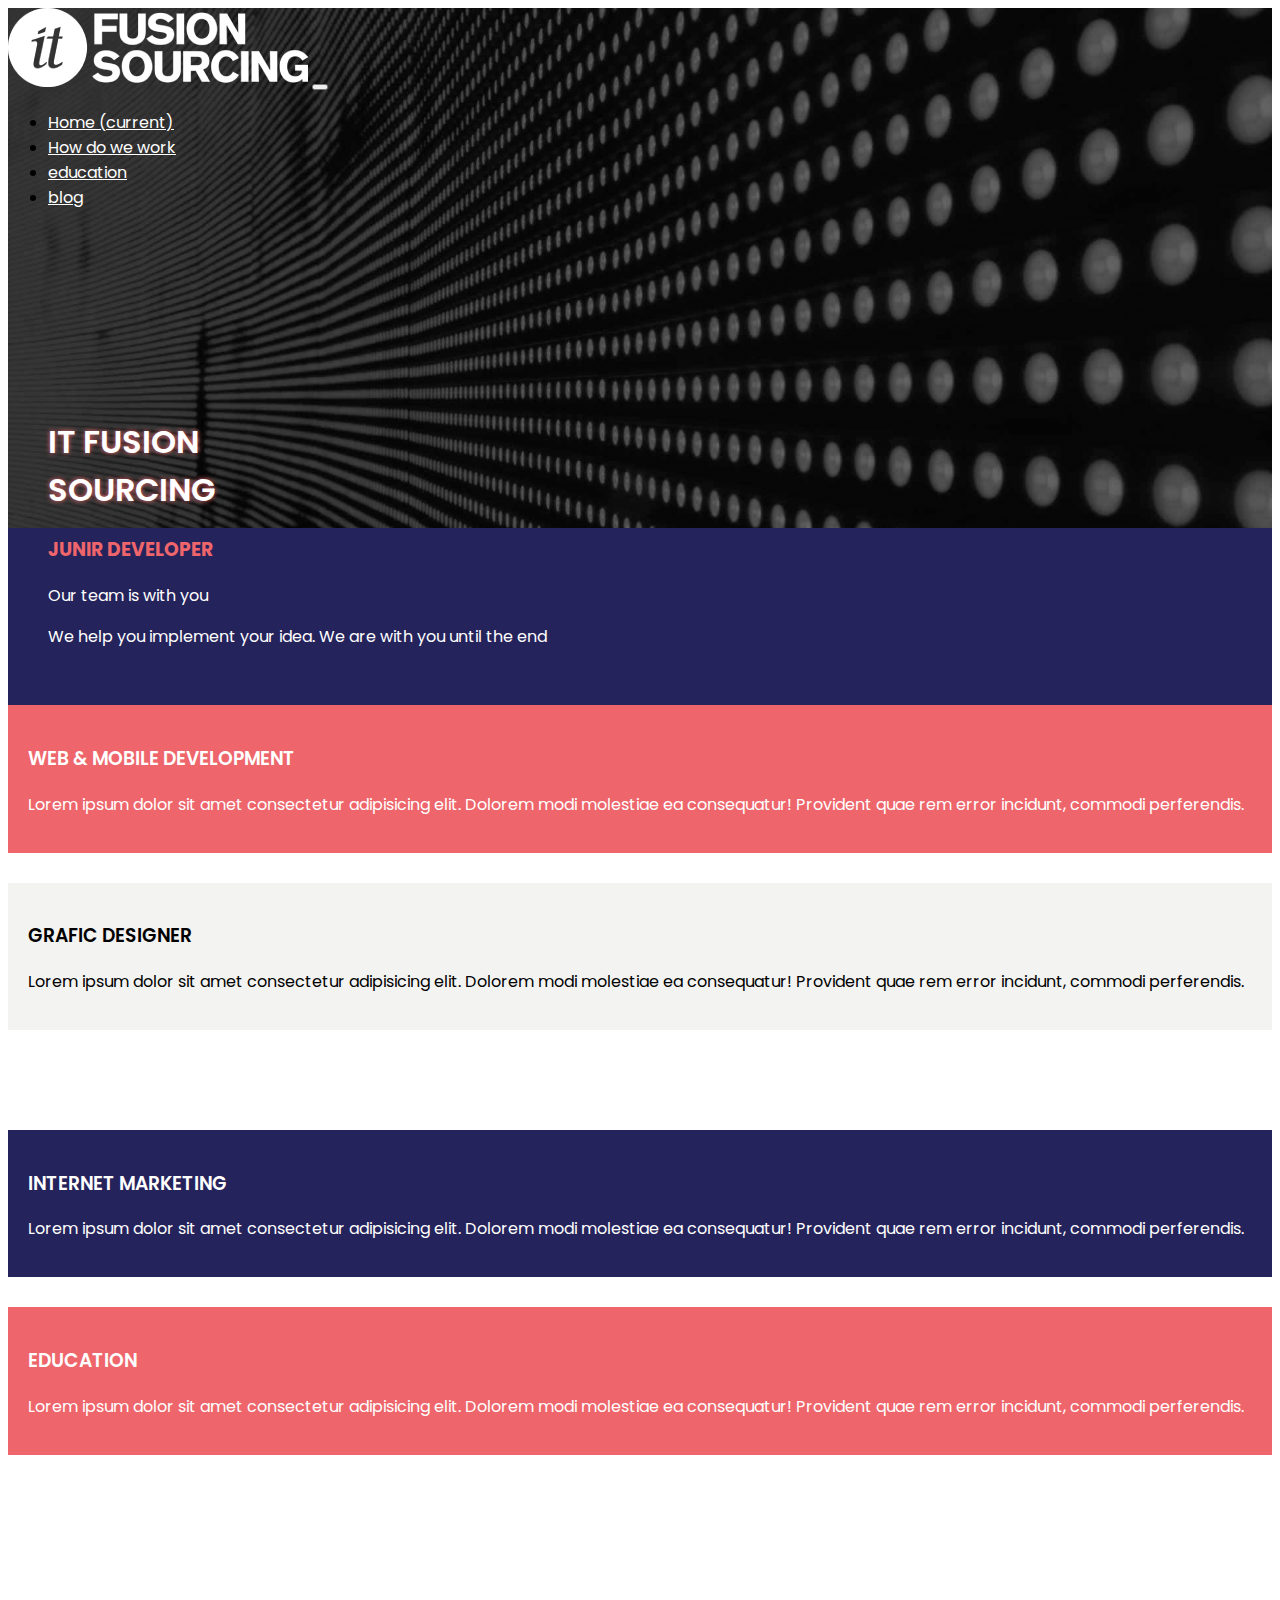
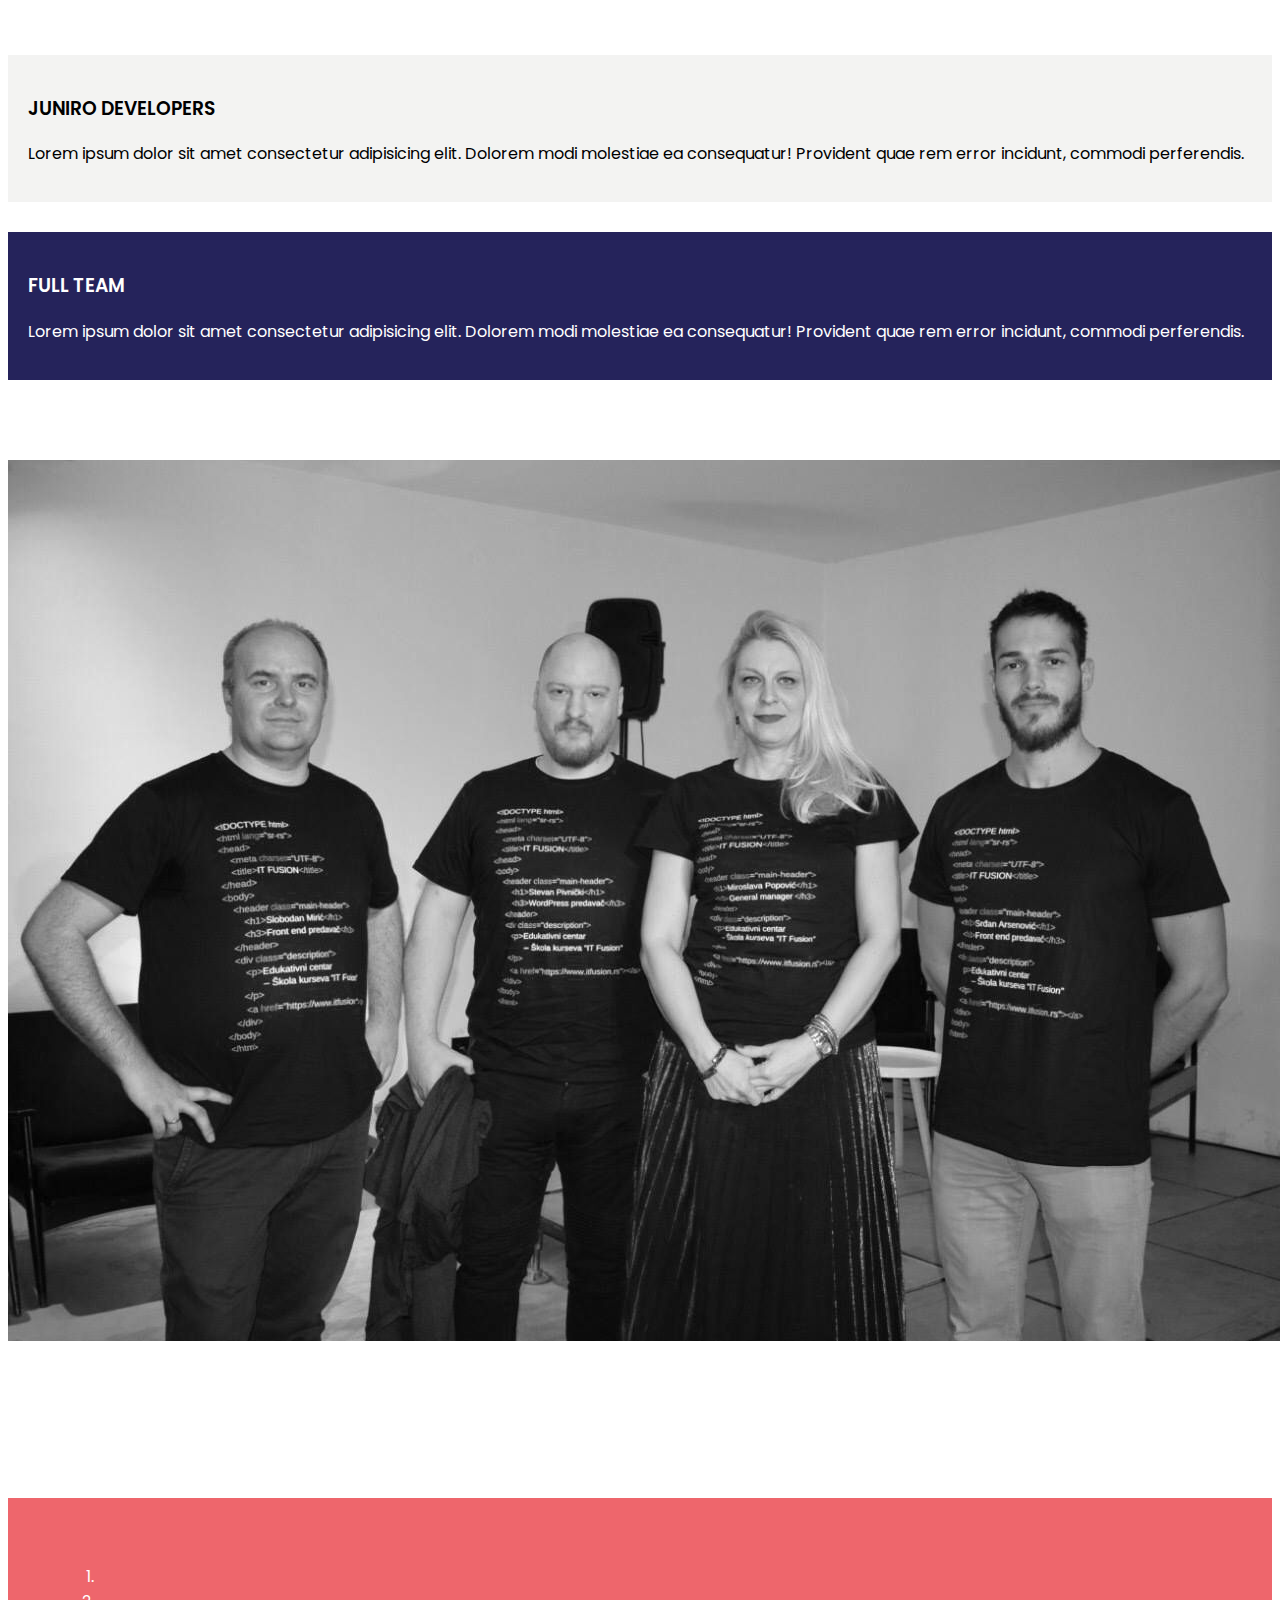
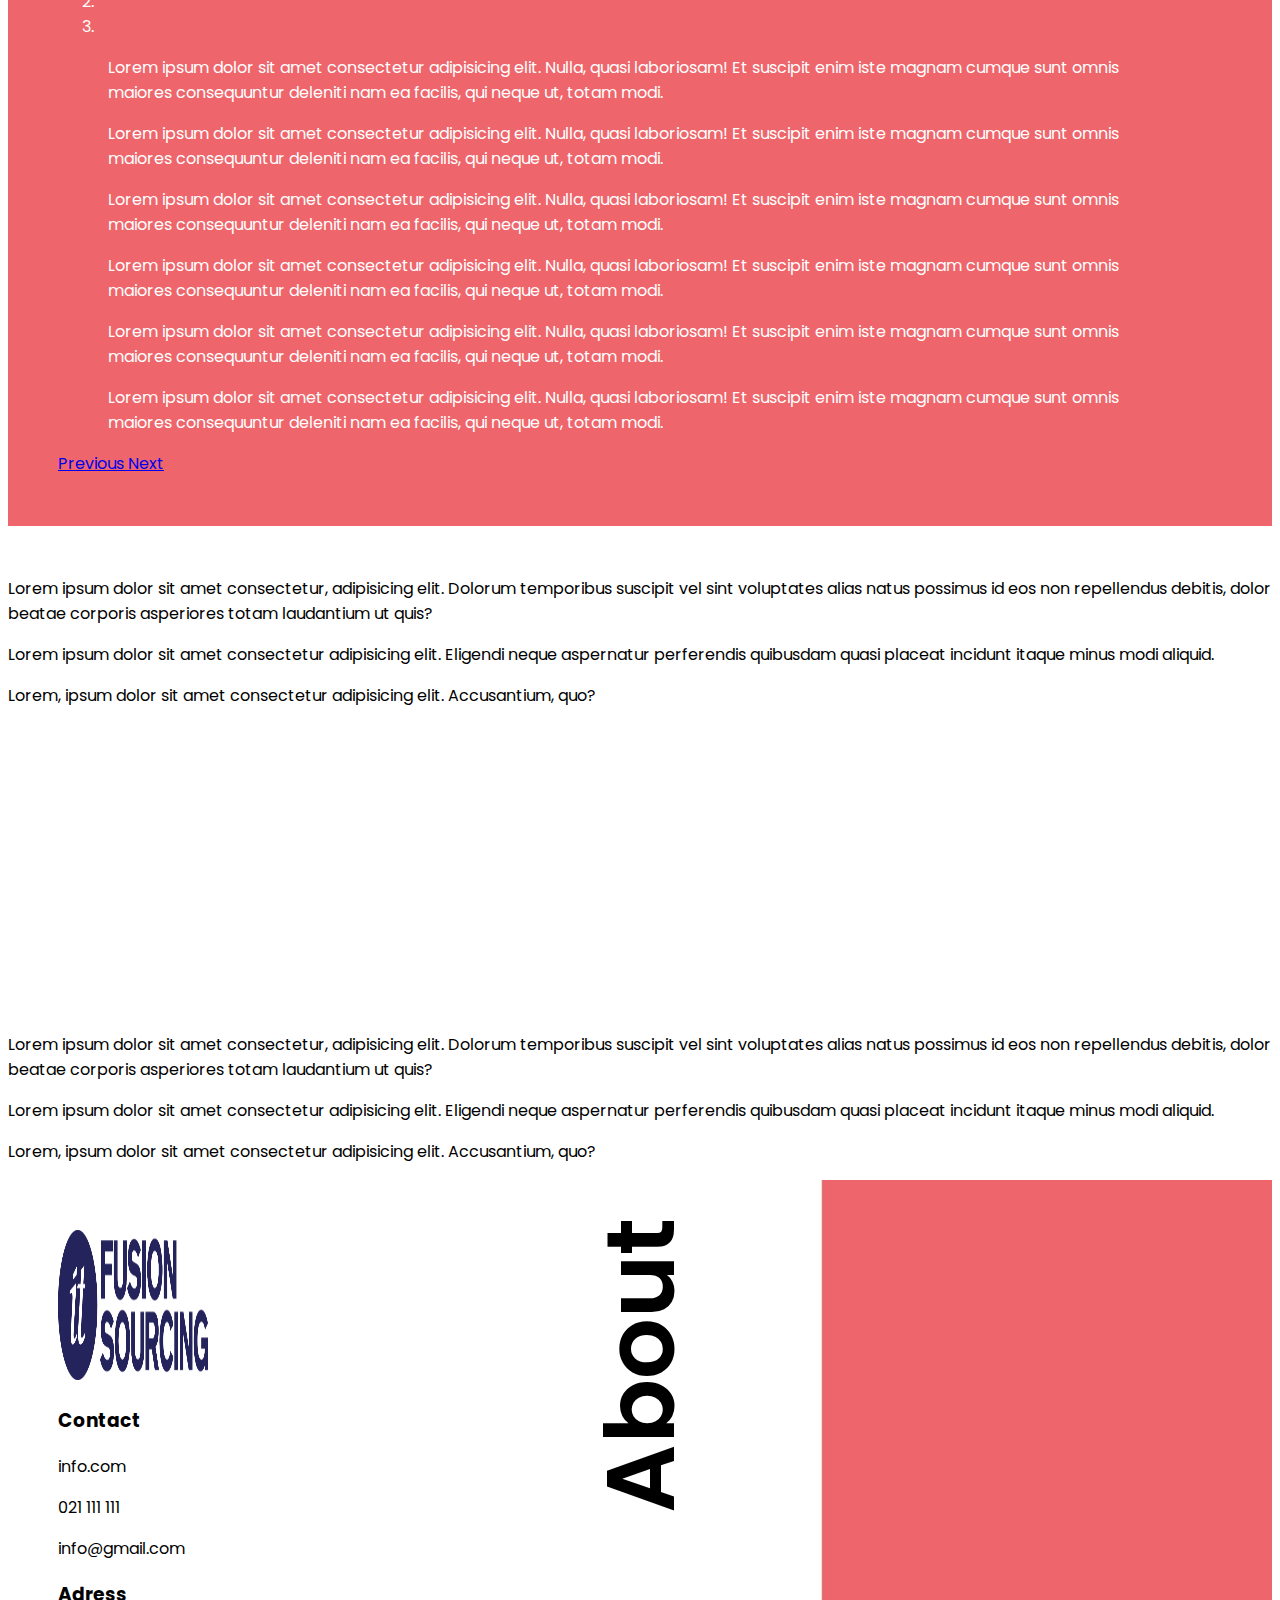
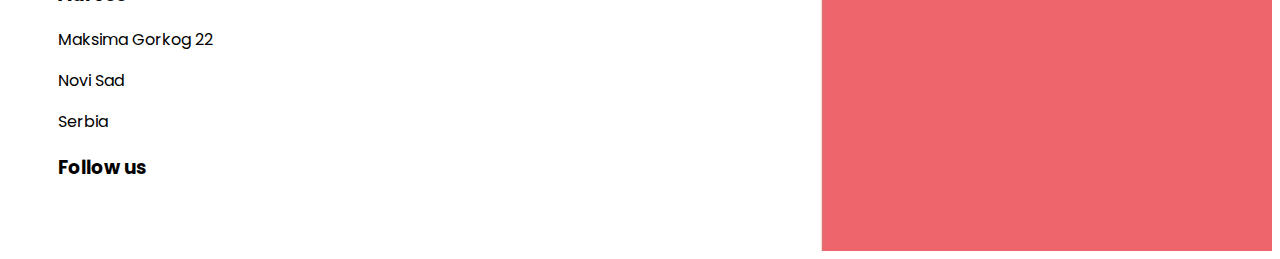
<file: index.html>
<!doctype html>
<html lang="en">

<head>
    <!-- Required meta tags -->
    <meta charset="utf-8">
    <meta name="viewport" content="width=device-width, initial-scale=1, shrink-to-fit=no">

    <!-- Bootstrap CSS -->
    <link rel="stylesheet" href="https://cdn.jsdelivr.net/npm/bootstrap@4.6.0/dist/css/bootstrap.min.css" integrity="sha384-B0vP5xmATw1+K9KRQjQERJvTumQW0nPEzvF6L/Z6nronJ3oUOFUFpCjEUQouq2+l" crossorigin="anonymous">

    <!-- Font Awesome -->
    <link rel="stylesheet" href="https://use.fontawesome.com/releases/v5.8.1/css/all.css"
        integrity="sha384-50oBUHEmvpQ+1lW4y57PTFmhCaXp0ML5d60M1M7uH2+nqUivzIebhndOJK28anvf" crossorigin="anonymous">


    <!-- Animate JS -->
    <link rel="stylesheet" href="https://cdnjs.cloudflare.com/ajax/libs/animate.css/4.1.1/animate.min.css" />

    <title>It Fusion Sourcing</title>
    <link rel="stylesheet" href="style.css">
</head>

<body>
    <!-- nav i header -->
    <header>
        <nav class="navbar navbar-expand-lg text-uppercase container">
            <a class="navbar-brand" href="#"><img src="./img/SOURCING-BELA-logo.png" alt=""></a>
            <button class="navbar-toggler" type="button" data-toggle="collapse" data-target="#navbarNav"
                aria-controls="navbarNav" aria-expanded="false" aria-label="Toggle navigation">
                <span class="navbar-toggler-icon"></span>
            </button>
            <div class="collapse navbar-collapse" id="navbarNav">
                <ul class="navbar-nav ml-auto ">
                    <li class="nav-item active">
                        <a class="nav-link" href="index.html">Home <span class="sr-only">(current)</span></a>
                    </li>
                    <li class="nav-item">
                        <a class="nav-link" href="./how-do-we-work.html">How do we work</a>
                    </li>
                    <li class="nav-item">
                        <a class="nav-link" href="./education.html">education</a>
                    </li>
                    <li class="nav-item">
                        <a class="nav-link" href="./blog.html">blog</a>
                    </li>
                </ul>
            </div>
        </nav>
    </header>

    <!-- naslov -->
    <section class="naslov container text-center ">
        <h1 class="display-1">it fusion <br> sourcing</h1>
        <h3>junir developer</h3>
        <p>Our team is with you</p>
        <p class="tipkajuci">We help you implement your idea. We are with you until the end</p>
    </section>

    <!-- usluge -->
    <section class="usluge container py-5">
        <div class="row">
            <div class="col md-4">
                <div>
                    <h3>web &amp; mobile development</h3>
                    <p>Lorem ipsum dolor sit amet consectetur adipisicing elit. Dolorem modi molestiae ea consequatur!
                        Provident quae rem error incidunt, commodi perferendis.</p>
                </div>
                <div>
                    <h3>grafic designer</h3>
                    <p>Lorem ipsum dolor sit amet consectetur adipisicing elit. Dolorem modi molestiae ea consequatur!
                        Provident quae rem error incidunt, commodi perferendis.</p>
                </div>
            </div>
            <div class="col md-4">
                <div>
                    <h3>internet marketing</h3>
                    <p>Lorem ipsum dolor sit amet consectetur adipisicing elit. Dolorem modi molestiae ea consequatur!
                        Provident quae rem error incidunt, commodi perferendis.</p>
                </div>
                <div>
                    <h3>education</h3>
                    <p>Lorem ipsum dolor sit amet consectetur adipisicing elit. Dolorem modi molestiae ea consequatur!
                        Provident quae rem error incidunt, commodi perferendis.</p>
                </div>
            </div>
            <div class="col md-4">
                <div>
                    <h3>juniro developers</h3>
                    <p>Lorem ipsum dolor sit amet consectetur adipisicing elit. Dolorem modi molestiae ea consequatur!
                        Provident quae rem error incidunt, commodi perferendis.</p>
                </div>
                <div>
                    <h3>full team</h3>
                    <p>Lorem ipsum dolor sit amet consectetur adipisicing elit. Dolorem modi molestiae ea consequatur!
                        Provident quae rem error incidunt, commodi perferendis.</p>
                </div>
            </div>
        </div>
    </section>

    <!-- about -->

    <section class="about">
        <div class="container">
            <article class="row">
                <div class="col md-6"><img class="img-fluid" src="./img/header.jpg" alt="">
                </div>
                <div class="col md-6">
                    <div id="carouselExampleIndicators" class="carousel slide" data-ride="carousel">
                        <ol class="carousel-indicators">
                          <li data-target="#carouselExampleIndicators" data-slide-to="0" class="active"></li>
                          <li data-target="#carouselExampleIndicators" data-slide-to="1"></li>
                          <li data-target="#carouselExampleIndicators" data-slide-to="2"></li>
                        </ol>
                        <div class="carousel-inner">
                          <div class="carousel-item active">
                            <p>Lorem ipsum dolor sit amet consectetur adipisicing elit. Nulla, quasi laboriosam! Et suscipit enim iste magnam cumque sunt omnis maiores consequuntur deleniti nam ea facilis, qui neque ut, totam modi.</p>
                            <p>Lorem ipsum dolor sit amet consectetur adipisicing elit. Nulla, quasi laboriosam! Et suscipit enim iste magnam cumque sunt omnis maiores consequuntur deleniti nam ea facilis, qui neque ut, totam modi.</p>
                          </div>
                          <div class="carousel-item">
                            <p>Lorem ipsum dolor sit amet consectetur adipisicing elit. Nulla, quasi laboriosam! Et suscipit enim iste magnam cumque sunt omnis maiores consequuntur deleniti nam ea facilis, qui neque ut, totam modi.</p>
                            <p>Lorem ipsum dolor sit amet consectetur adipisicing elit. Nulla, quasi laboriosam! Et suscipit enim iste magnam cumque sunt omnis maiores consequuntur deleniti nam ea facilis, qui neque ut, totam modi.</p>
                          </div>
                          <div class="carousel-item">
                            <p>Lorem ipsum dolor sit amet consectetur adipisicing elit. Nulla, quasi laboriosam! Et suscipit enim iste magnam cumque sunt omnis maiores consequuntur deleniti nam ea facilis, qui neque ut, totam modi.</p>
                            <p>Lorem ipsum dolor sit amet consectetur adipisicing elit. Nulla, quasi laboriosam! Et suscipit enim iste magnam cumque sunt omnis maiores consequuntur deleniti nam ea facilis, qui neque ut, totam modi.</p>
                          </div>
                        </div>
                        <a class="carousel-control-prev" href="#carouselExampleIndicators" role="button" data-slide="prev">
                          <span class="carousel-control-prev-icon" aria-hidden="true"></span>
                          <span class="sr-only">Previous</span>
                        </a>
                        <a class="carousel-control-next" href="#carouselExampleIndicators" role="button" data-slide="next">
                          <span class="carousel-control-next-icon" aria-hidden="true"></span>
                          <span class="sr-only">Next</span>
                        </a>
                      </div>
                </div>
            </article>
            <arcicle class="row">
                <div class="col md-4">
                    <p>Lorem ipsum dolor sit amet consectetur, adipisicing elit. Dolorum temporibus suscipit vel sint
                        voluptates alias natus possimus id eos non repellendus debitis, dolor beatae corporis asperiores
                        totam laudantium ut quis?</p>
                    <p>Lorem ipsum dolor sit amet consectetur adipisicing elit. Eligendi neque aspernatur perferendis
                        quibusdam quasi placeat incidunt itaque minus modi aliquid.</p>
                        <p>Lorem, ipsum dolor sit amet consectetur adipisicing elit. Accusantium, quo?</p>
                    </div>
                    <div class="col md-4">
                        <h2>About</h2>
                    </div>
                    <div class="col md-4">
                        <p>Lorem ipsum dolor sit amet consectetur, adipisicing elit. Dolorum temporibus suscipit vel sint
                            voluptates alias natus possimus id eos non repellendus debitis, dolor beatae corporis asperiores
                            totam laudantium ut quis?</p>
                        <p>Lorem ipsum dolor sit amet consectetur adipisicing elit. Eligendi neque aspernatur perferendis
                            quibusdam quasi placeat incidunt itaque minus modi aliquid.</p>
                        <p>Lorem, ipsum dolor sit amet consectetur adipisicing elit. Accusantium, quo?</p>
                    </div>
            </arcicle>
        </div>
    </section>

<!-- footer -->
<footer>
    <div class="container">
        <div class="row">
            <div class="col md-3">
                <img class="img-fluid" src="./img/logo-plavi.png" alt="">
            </div>
            <div class="col md-3">
                <h3>Contact</h3>
                    <p><i class="fas fa-arrow-circle-right"></i> info.com</p>
                    <p><i class="fas fa-phone"></i> 021 111 111</p>
                    <p><i class="fas fa-envelope-open"></i> info@gmail.com</p>
            </div>
            <div class="col md-3">
                <h3>Adress</h3>
                    <p>Maksima Gorkog 22</p>
                    <p>Novi Sad</p>
                    <p>Serbia</p>              
            </div>
            <div class="col md-3">
                <h3>Follow us</h3>
                <a href=""><i class="fab fa-facebook-square"></i></a>
                <a href=""><i class="fab fa-instagram"></i></a>
                <a href=""><i class="fab fa-twitter"></i></a>
                <a href=""><i class="fab fa-github-square"></i></a>
            </div>
        </div>
    </div>
</footer>










<script src="https://code.jquery.com/jquery-3.5.1.slim.min.js" integrity="sha384-DfXdz2htPH0lsSSs5nCTpuj/zy4C+OGpamoFVy38MVBnE+IbbVYUew+OrCXaRkfj" crossorigin="anonymous"></script>
<script src="https://cdn.jsdelivr.net/npm/popper.js@1.16.1/dist/umd/popper.min.js" integrity="sha384-9/reFTGAW83EW2RDu2S0VKaIzap3H66lZH81PoYlFhbGU+6BZp6G7niu735Sk7lN" crossorigin="anonymous"></script>
<script src="https://cdn.jsdelivr.net/npm/bootstrap@4.6.0/dist/js/bootstrap.min.js" integrity="sha384-+YQ4JLhjyBLPDQt//I+STsc9iw4uQqACwlvpslubQzn4u2UU2UFM80nGisd026JF" crossorigin="anonymous"></script>
<script src="./main.js"></script>
</body>

</html>
</file>
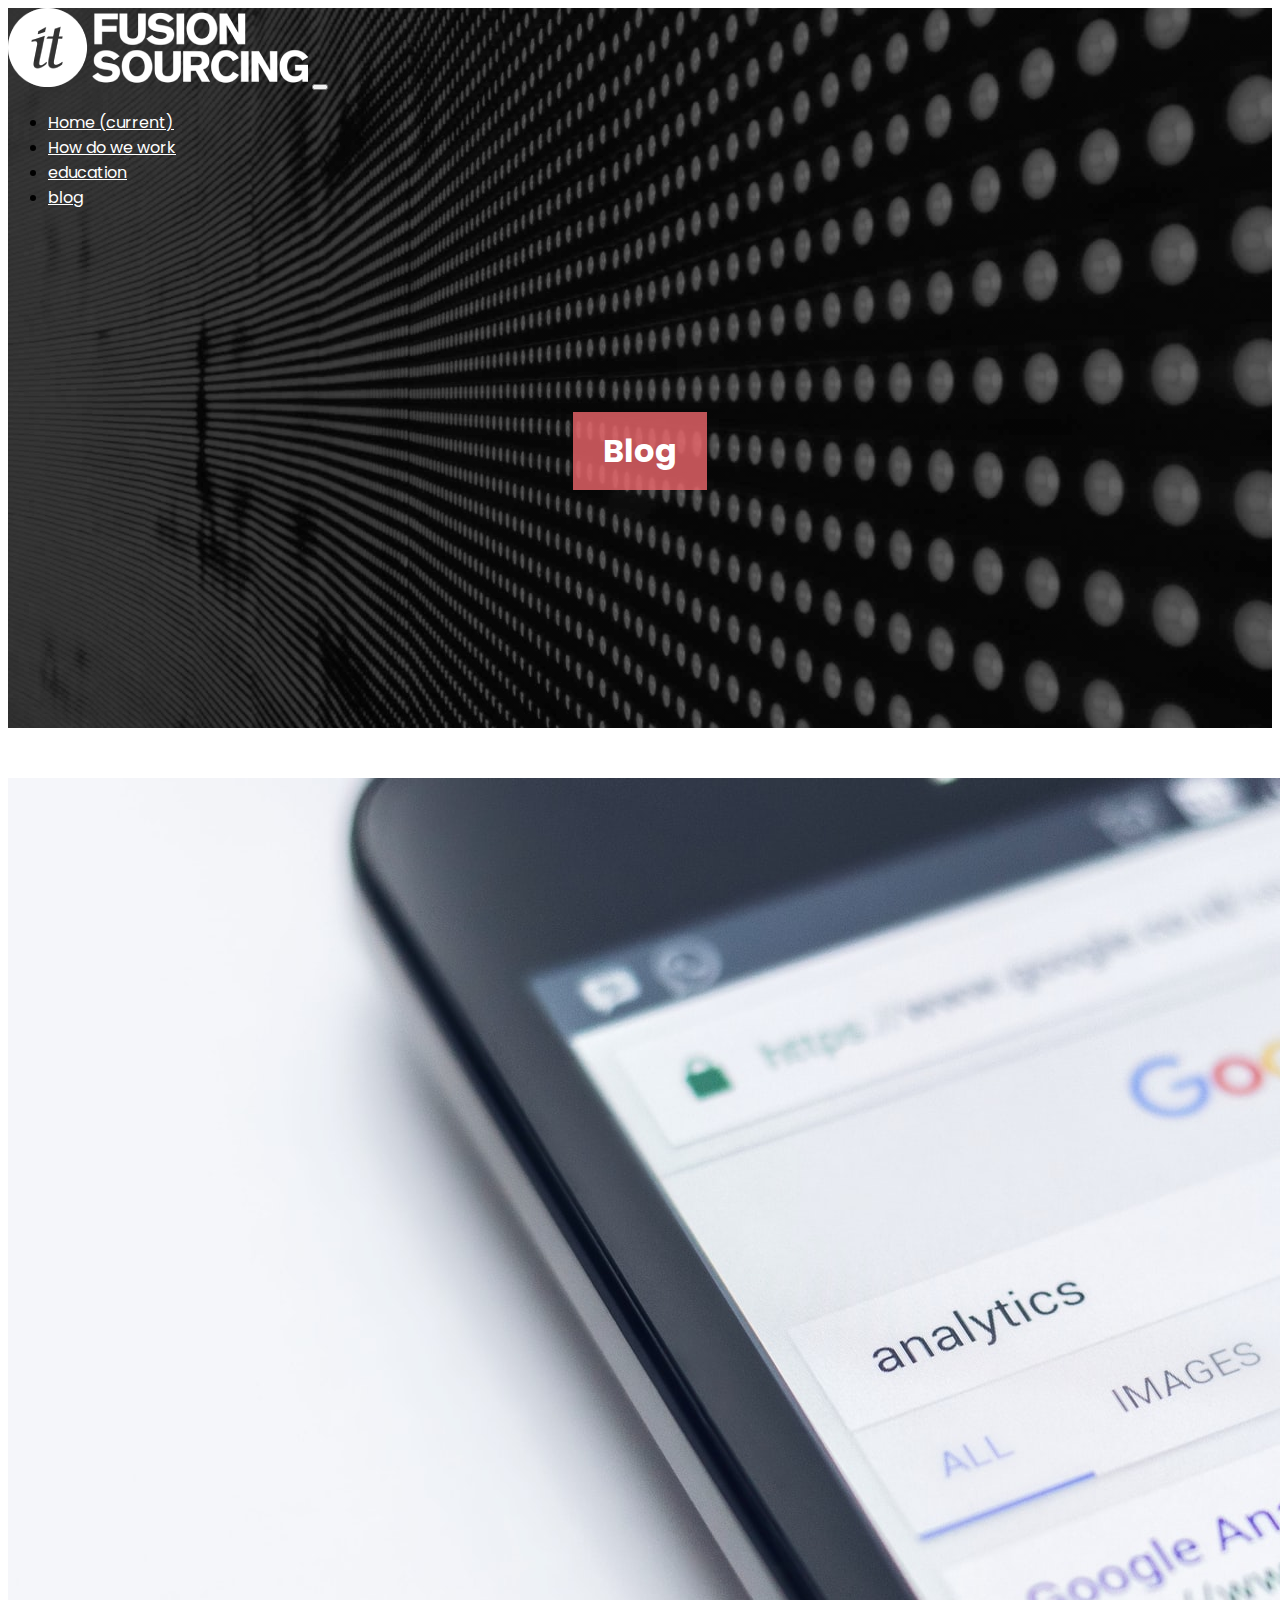
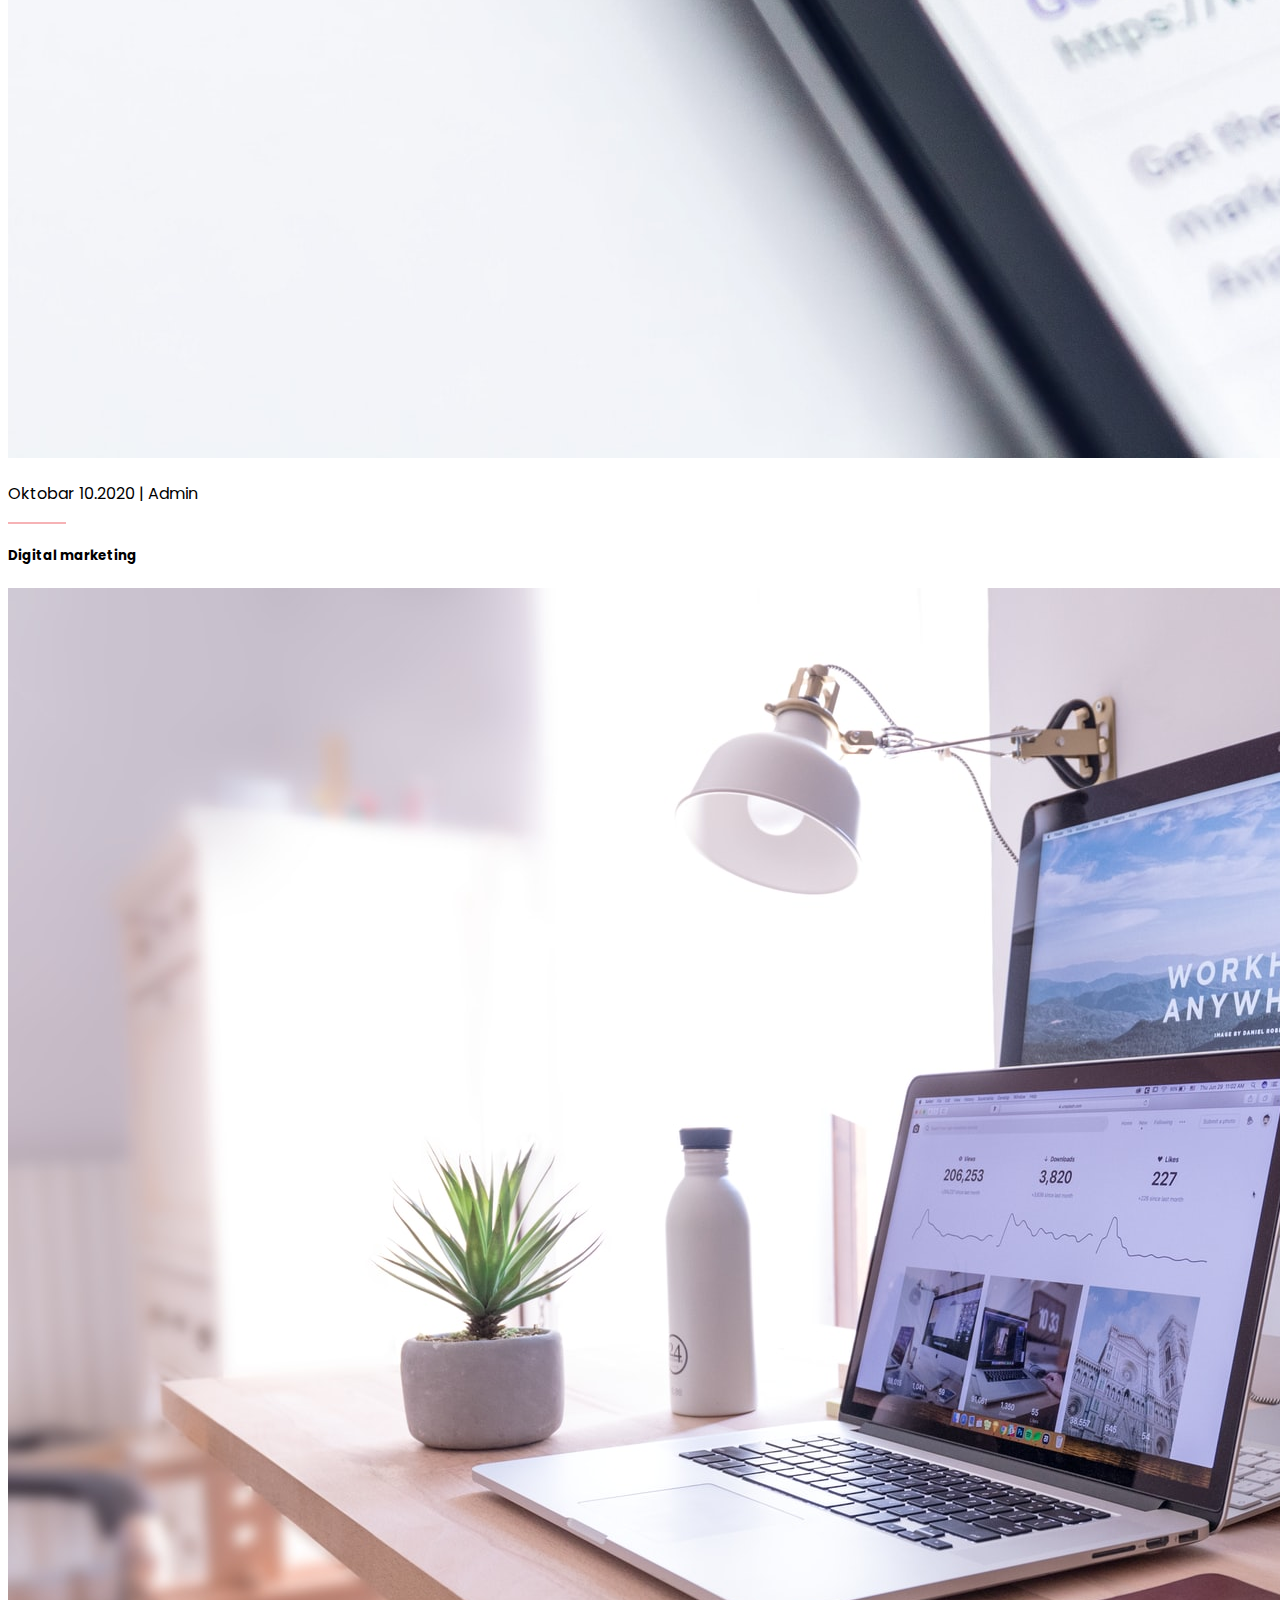
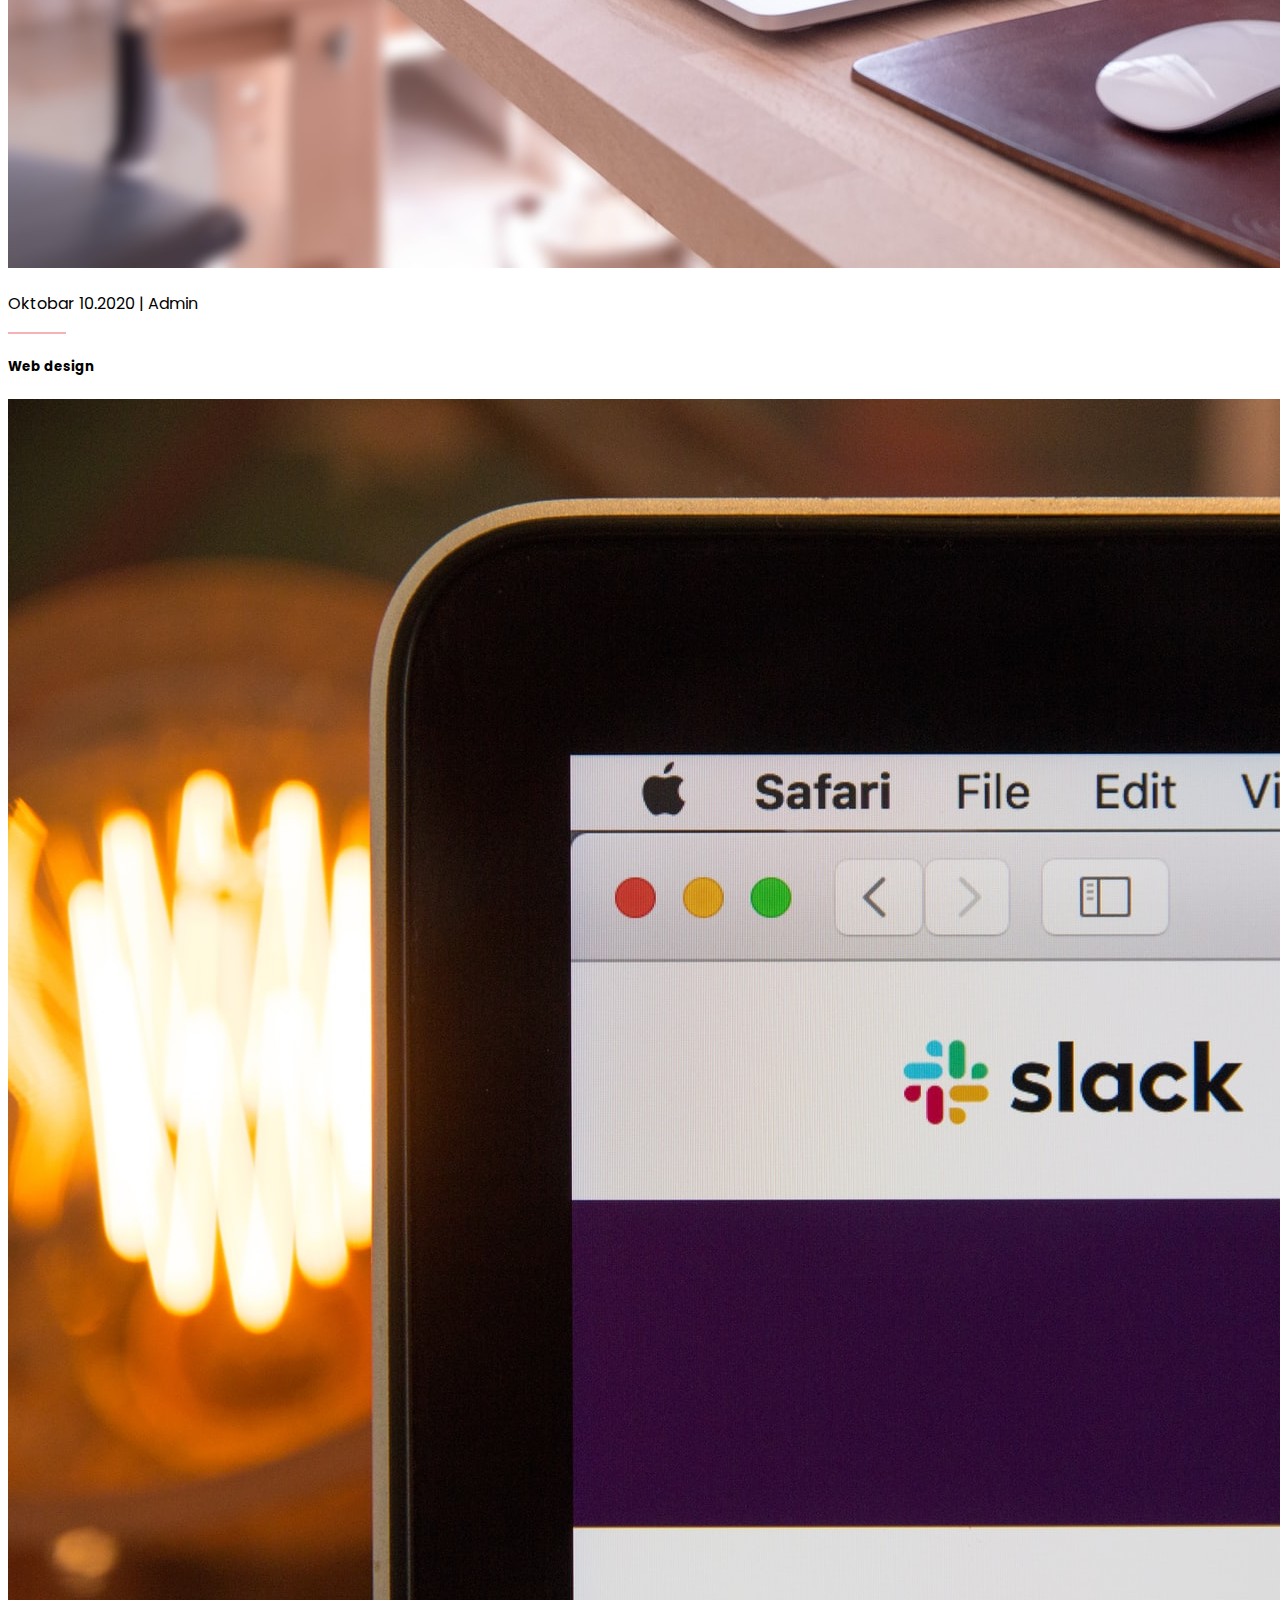
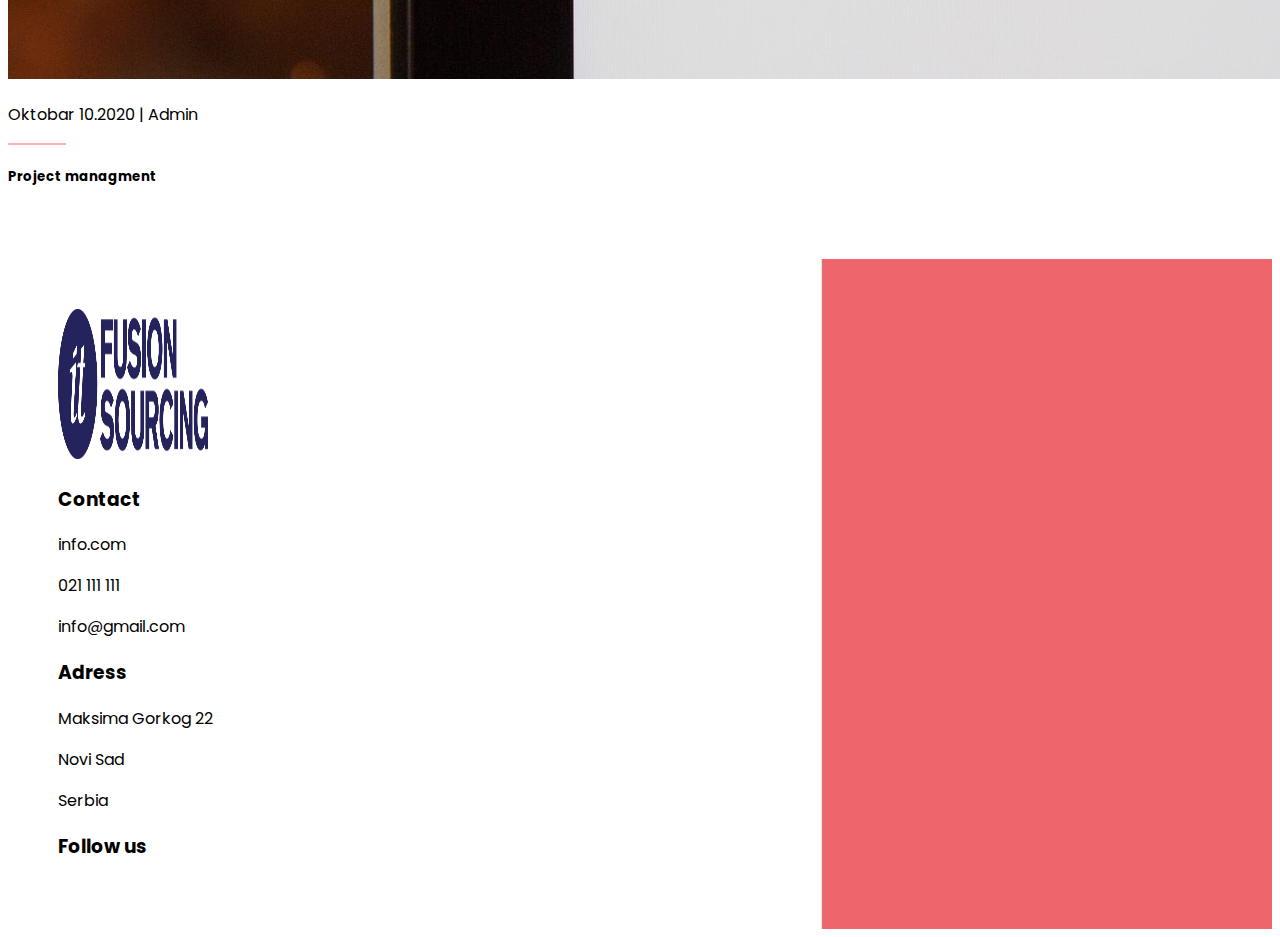
<file: blog.html>
<!doctype html>
<html lang="en">

<head>
    <!-- Required meta tags -->
    <meta charset="utf-8">
    <meta name="viewport" content="width=device-width, initial-scale=1, shrink-to-fit=no">

    <!-- Bootstrap CSS -->
    <link rel="stylesheet" href="https://cdn.jsdelivr.net/npm/bootstrap@4.6.0/dist/css/bootstrap.min.css" integrity="sha384-B0vP5xmATw1+K9KRQjQERJvTumQW0nPEzvF6L/Z6nronJ3oUOFUFpCjEUQouq2+l" crossorigin="anonymous">

    <!-- Font Awesome -->
    <link rel="stylesheet" href="https://use.fontawesome.com/releases/v5.8.1/css/all.css"
        integrity="sha384-50oBUHEmvpQ+1lW4y57PTFmhCaXp0ML5d60M1M7uH2+nqUivzIebhndOJK28anvf" crossorigin="anonymous">


    <!-- Animate JS -->
    <link rel="stylesheet" href="https://cdnjs.cloudflare.com/ajax/libs/animate.css/4.1.1/animate.min.css" />

    <title>It Fusion Sourcing</title>
    <link rel="stylesheet" href="style.css">
</head>

<body>
    <!-- nav i header -->
    <header>
        <nav class="navbar navbar-expand-lg text-uppercase container">
            <a class="navbar-brand" href="#"><img src="./img/SOURCING-BELA-logo.png" alt=""></a>
            <button class="navbar-toggler" type="button" data-toggle="collapse" data-target="#navbarNav"
                aria-controls="navbarNav" aria-expanded="false" aria-label="Toggle navigation">
                <span class="navbar-toggler-icon"></span>
            </button>
            <div class="collapse navbar-collapse" id="navbarNav">
                <ul class="navbar-nav ml-auto ">
                    <li class="nav-item active">
                        <a class="nav-link" href="./index.html">Home <span class="sr-only">(current)</span></a>
                    </li>
                    <li class="nav-item">
                        <a class="nav-link" href="./how-do-we-work.html">How do we work</a>
                    </li>
                    <li class="nav-item">
                        <a class="nav-link" href="./education.html">education</a>
                    </li>
                    <li class="nav-item">
                        <a class="nav-link" href="./blog.html">blog</a>
                    </li>
                </ul>
            </div>
        </nav>
        <div class="headings">
            <h1>Blog</h1>
        </div>
    </header>

    <!-- blog posts -->
    <section class="container blogPost">
        <div class="row">
            <div class="col md-4">
                <div class="card" style="width: 18rem;">
                    <img src="./img/blog1.jpg" class="card-img-top" alt="...">
                    <div class="card-body">
                        <p>Oktobar 10.2020 | Admin</p>
                        <div class="hrLine"></div>
                      <h5 class="card-title">Digital marketing</h5>
                    </div>
                  </div>
            </div>
            <div class="col md-4">
                <div class="card" style="width: 18rem;">
                    <img src="./img/blog2.jpg" class="card-img-top" alt="...">
                    <div class="card-body">
                        <p>Oktobar 10.2020 | Admin</p>
                        <div class="hrLine"></div>
                      <h5 class="card-title">Web design</h5>
                    </div>
                  </div>
            </div>
            <div class="col md-4">
                <div class="card" style="width: 18rem;">
                    <img src="./img/blog3.jpg" class="card-img-top" alt="...">
                    <div class="card-body">
                        <p>Oktobar 10.2020 | Admin</p>
                        <div class="hrLine"></div>
                      <h5 class="card-title">Project managment</h5>
                    </div>
                  </div>
            </div>
        </div>
    </section>


<!-- footer -->
<footer>
    <div class="container">
        <div class="row">
            <div class="col md-3">
                <img class="img-fluid" src="./img/logo-plavi.png" alt="">
            </div>
            <div class="col md-3">
                <h3>Contact</h3>
                    <p><i class="fas fa-arrow-circle-right"></i> info.com</p>
                    <p><i class="fas fa-phone"></i> 021 111 111</p>
                    <p><i class="fas fa-envelope-open"></i> info@gmail.com</p>
            </div>
            <div class="col md-3">
                <h3>Adress</h3>
                    <p>Maksima Gorkog 22</p>
                    <p>Novi Sad</p>
                    <p>Serbia</p>              
            </div>
            <div class="col md-3">
                <h3>Follow us</h3>
                <a href=""><i class="fab fa-facebook-square"></i></a>
                <a href=""><i class="fab fa-instagram"></i></a>
                <a href=""><i class="fab fa-twitter"></i></a>
                <a href=""><i class="fab fa-github-square"></i></a>
            </div>
        </div>
    </div>
</footer>










    <script src="https://code.jquery.com/jquery-3.5.1.slim.min.js" integrity="sha384-DfXdz2htPH0lsSSs5nCTpuj/zy4C+OGpamoFVy38MVBnE+IbbVYUew+OrCXaRkfj" crossorigin="anonymous"></script>
<script src="https://cdn.jsdelivr.net/npm/popper.js@1.16.1/dist/umd/popper.min.js" integrity="sha384-9/reFTGAW83EW2RDu2S0VKaIzap3H66lZH81PoYlFhbGU+6BZp6G7niu735Sk7lN" crossorigin="anonymous"></script>
<script src="https://cdn.jsdelivr.net/npm/bootstrap@4.6.0/dist/js/bootstrap.min.js" integrity="sha384-+YQ4JLhjyBLPDQt//I+STsc9iw4uQqACwlvpslubQzn4u2UU2UFM80nGisd026JF" crossorigin="anonymous"></script>
<script src="./main.js"></script>
</body>

</html>
</file>
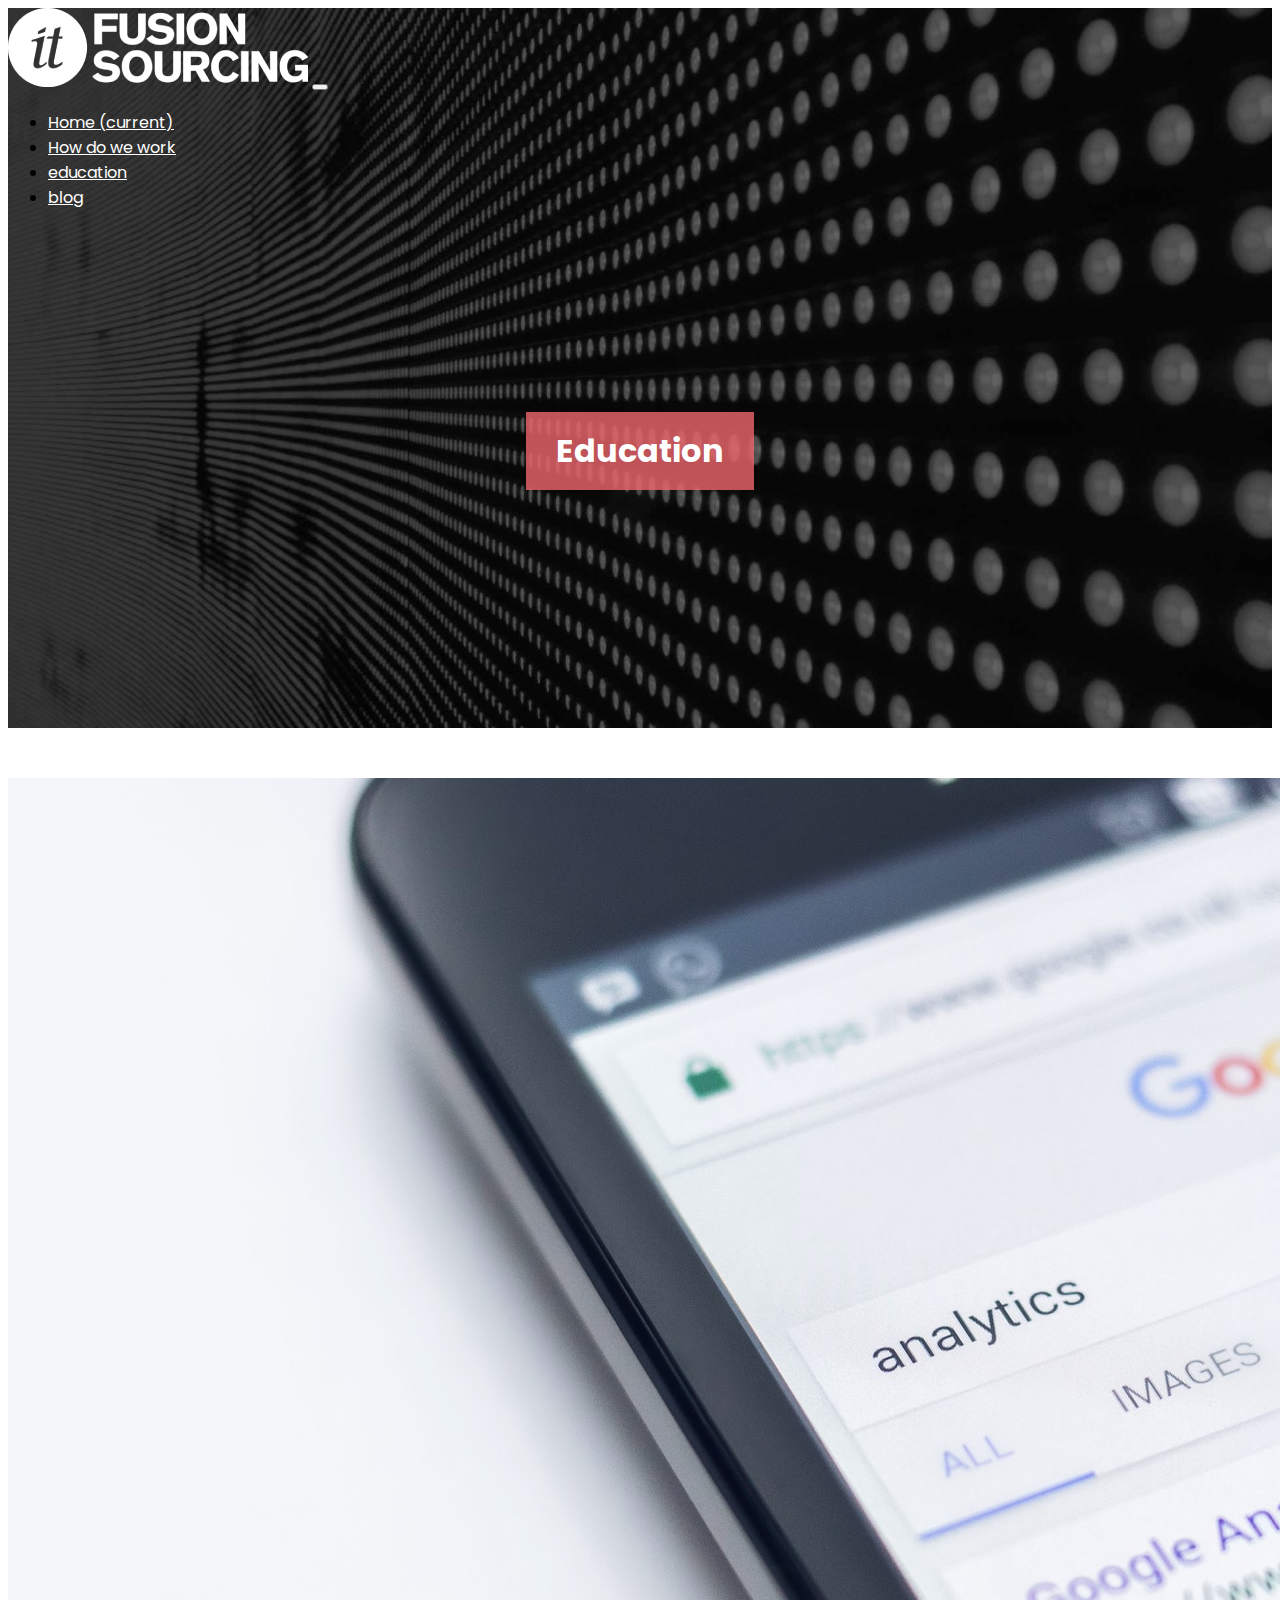
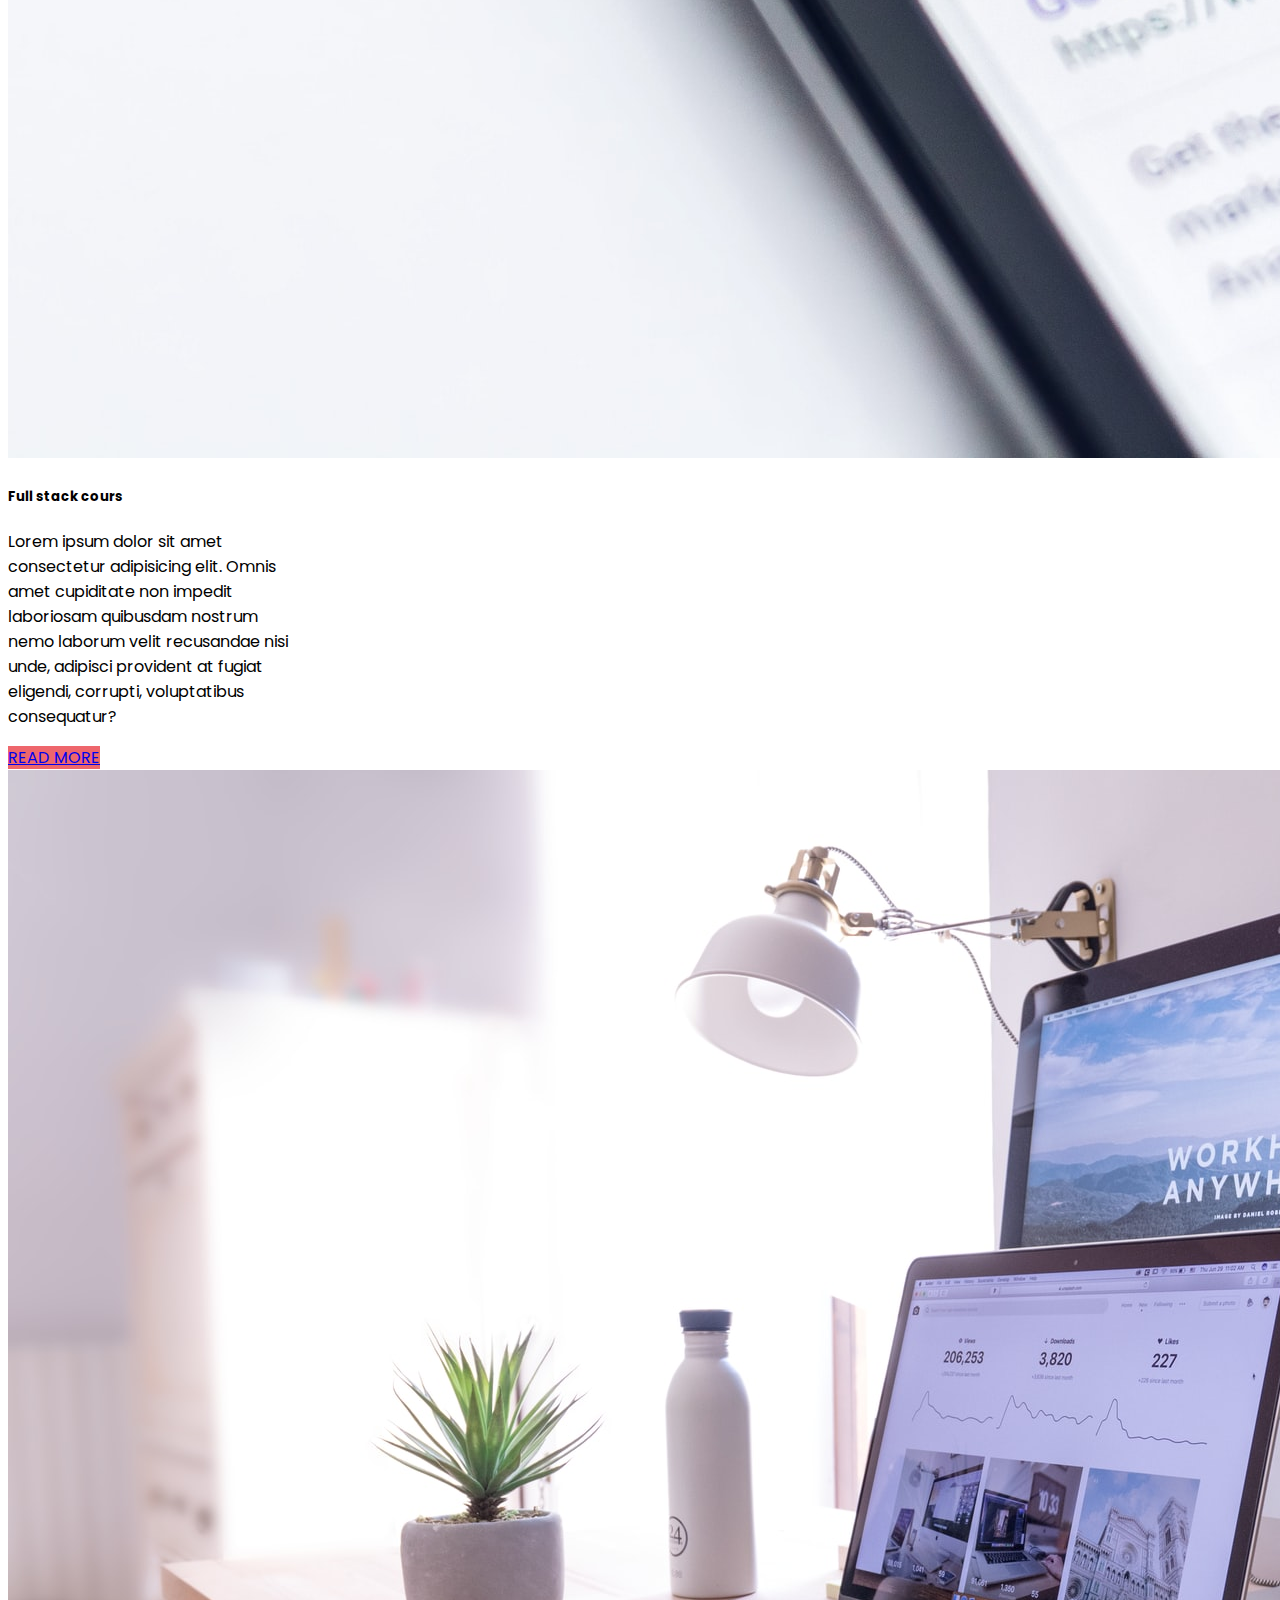
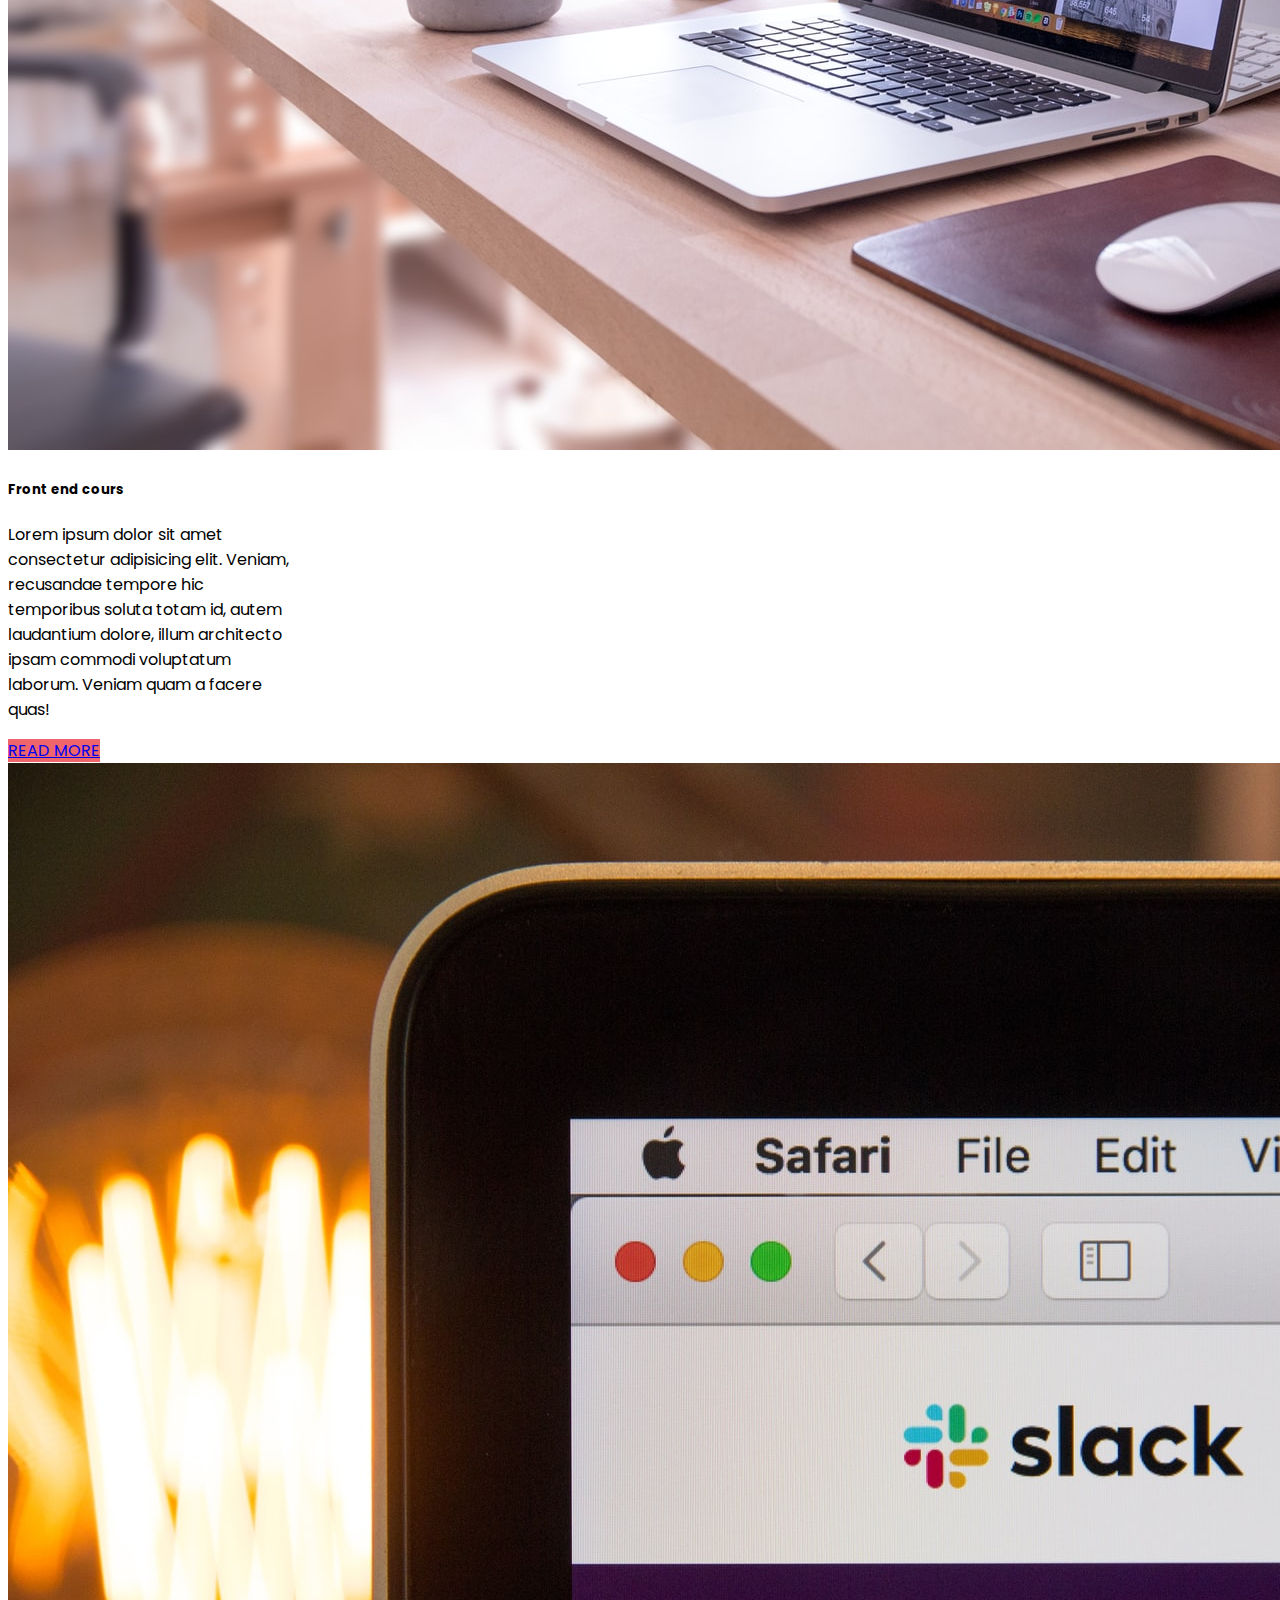
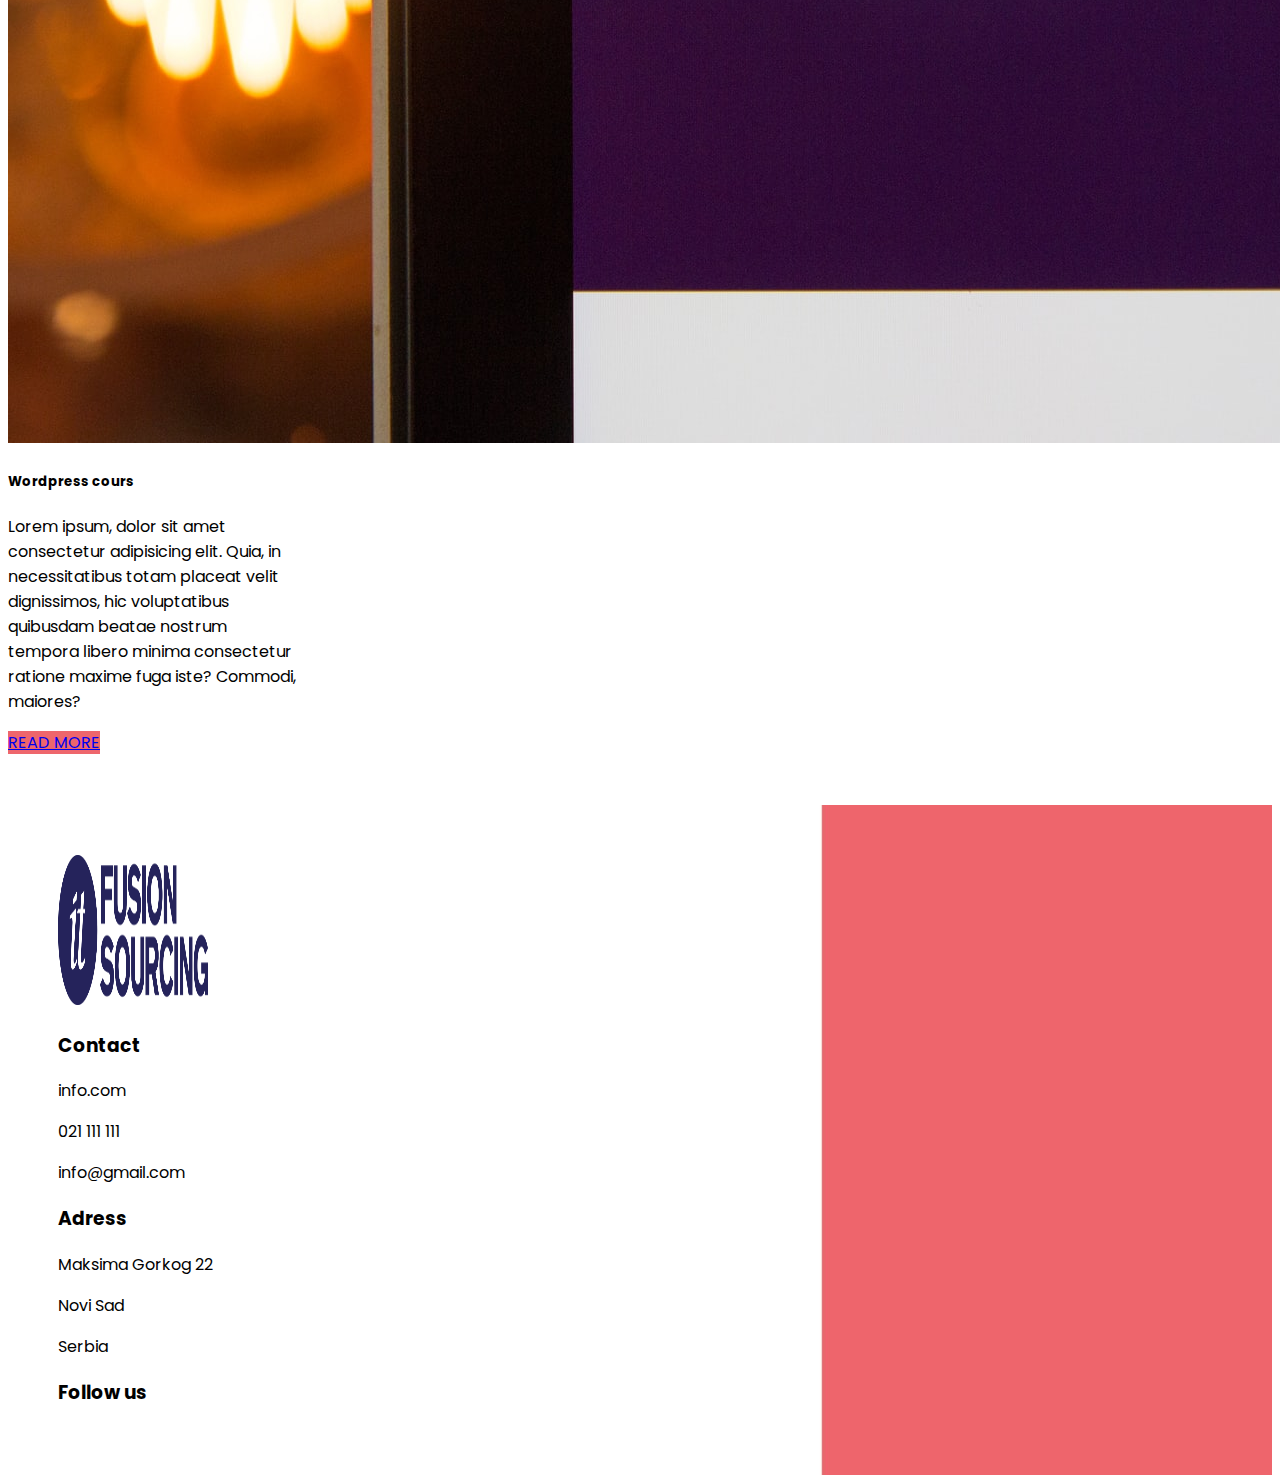
<file: education.html>
<!doctype html>
<html lang="en">

<head>
    <!-- Required meta tags -->
    <meta charset="utf-8">
    <meta name="viewport" content="width=device-width, initial-scale=1, shrink-to-fit=no">

    <!-- Bootstrap CSS -->
    <link rel="stylesheet" href="https://cdn.jsdelivr.net/npm/bootstrap@4.6.0/dist/css/bootstrap.min.css" integrity="sha384-B0vP5xmATw1+K9KRQjQERJvTumQW0nPEzvF6L/Z6nronJ3oUOFUFpCjEUQouq2+l" crossorigin="anonymous">

    <!-- Font Awesome -->
    <link rel="stylesheet" href="https://use.fontawesome.com/releases/v5.8.1/css/all.css"
        integrity="sha384-50oBUHEmvpQ+1lW4y57PTFmhCaXp0ML5d60M1M7uH2+nqUivzIebhndOJK28anvf" crossorigin="anonymous">


    <!-- Animate JS -->
    <link rel="stylesheet" href="https://cdnjs.cloudflare.com/ajax/libs/animate.css/4.1.1/animate.min.css" />

    <title>It Fusion Sourcing</title>
    <link rel="stylesheet" href="style.css">
</head>

<body>
    <!-- nav i header -->
    <header>
        <nav class="navbar navbar-expand-lg text-uppercase container">
            <a class="navbar-brand" href="#"><img src="./img/SOURCING-BELA-logo.png" alt=""></a>
            <button class="navbar-toggler" type="button" data-toggle="collapse" data-target="#navbarNav"
                aria-controls="navbarNav" aria-expanded="false" aria-label="Toggle navigation">
                <span class="navbar-toggler-icon"></span>
            </button>
            <div class="collapse navbar-collapse" id="navbarNav">
                <ul class="navbar-nav ml-auto ">
                    <li class="nav-item active">
                        <a class="nav-link" href="./index.html">Home <span class="sr-only">(current)</span></a>
                    </li>
                    <li class="nav-item">
                        <a class="nav-link" href="./how-do-we-work.html">How do we work</a>
                    </li>
                    <li class="nav-item">
                        <a class="nav-link" href="./education.html">education</a>
                    </li>
                    <li class="nav-item">
                        <a class="nav-link" href="./blog.html">blog</a>
                    </li>
                </ul>
            </div>
        </nav>
        <div class="headings">
            <h1>Education</h1>
        </div>
    </header>
<!-- kursevi -->
<section class="kursevi container">
    <div class="row">
        <div class="col md-4">
            <div class="card" style="width: 18rem;">
                <img src="./img/blog1.jpg" class="card-img-top" alt="...">
                <div class="card-body">
                  <h5 class="card-title">Full stack cours</h5>
                  <p class="card-text">Lorem ipsum dolor sit amet consectetur adipisicing elit. Omnis amet cupiditate non impedit laboriosam quibusdam nostrum nemo laborum velit recusandae nisi unde, adipisci provident at fugiat eligendi, corrupti, voluptatibus consequatur?</p>
                  <a href="#" class="btn btn-primary">read more</a>
                </div>
              </div>    
        </div>
        <div class="col md-4">
            <div class="card" style="width: 18rem;">
                <img src="./img/blog2.jpg" class="card-img-top" alt="...">
                <div class="card-body">
                  <h5 class="card-title">Front end cours</h5>
                  <p class="card-text">Lorem ipsum dolor sit amet consectetur adipisicing elit. Veniam, recusandae tempore hic temporibus soluta totam id, autem laudantium dolore, illum architecto ipsam commodi voluptatum laborum. Veniam quam a facere quas!</p>
                  <a href="#" class="btn btn-primary">read more</a>
                </div>
              </div>    
        </div>
        <div class="col md-4">
            <div class="card" style="width: 18rem;">
                <img src="./img/blog3.jpg" class="card-img-top" alt="...">
                <div class="card-body">
                  <h5 class="card-title">Wordpress cours</h5>
                  <p class="card-text">Lorem ipsum, dolor sit amet consectetur adipisicing elit. Quia, in necessitatibus totam placeat velit dignissimos, hic voluptatibus quibusdam beatae nostrum tempora libero minima consectetur ratione maxime fuga iste? Commodi, maiores?</p>
                  <a href="#" class="btn btn-primary">read more</a>
                </div>
              </div>    
        </div>
    </div>
</section>

<!-- footer -->
<footer>
    <div class="container">
        <div class="row">
            <div class="col md-3">
                <img class="img-fluid" src="./img/logo-plavi.png" alt="">
            </div>
            <div class="col md-3">
                <h3>Contact</h3>
                    <p><i class="fas fa-arrow-circle-right"></i> info.com</p>
                    <p><i class="fas fa-phone"></i> 021 111 111</p>
                    <p><i class="fas fa-envelope-open"></i> info@gmail.com</p>
            </div>
            <div class="col md-3">
                <h3>Adress</h3>
                    <p>Maksima Gorkog 22</p>
                    <p>Novi Sad</p>
                    <p>Serbia</p>              
            </div>
            <div class="col md-3">
                <h3>Follow us</h3>
                <a href=""><i class="fab fa-facebook-square"></i></a>
                <a href=""><i class="fab fa-instagram"></i></a>
                <a href=""><i class="fab fa-twitter"></i></a>
                <a href=""><i class="fab fa-github-square"></i></a>
            </div>
        </div>
    </div>
</footer>










    <script src="https://code.jquery.com/jquery-3.5.1.slim.min.js" integrity="sha384-DfXdz2htPH0lsSSs5nCTpuj/zy4C+OGpamoFVy38MVBnE+IbbVYUew+OrCXaRkfj" crossorigin="anonymous"></script>
<script src="https://cdn.jsdelivr.net/npm/popper.js@1.16.1/dist/umd/popper.min.js" integrity="sha384-9/reFTGAW83EW2RDu2S0VKaIzap3H66lZH81PoYlFhbGU+6BZp6G7niu735Sk7lN" crossorigin="anonymous"></script>
<script src="https://cdn.jsdelivr.net/npm/bootstrap@4.6.0/dist/js/bootstrap.min.js" integrity="sha384-+YQ4JLhjyBLPDQt//I+STsc9iw4uQqACwlvpslubQzn4u2UU2UFM80nGisd026JF" crossorigin="anonymous"></script>
<script src="./main.js"></script>
</body>

</html>
</file>
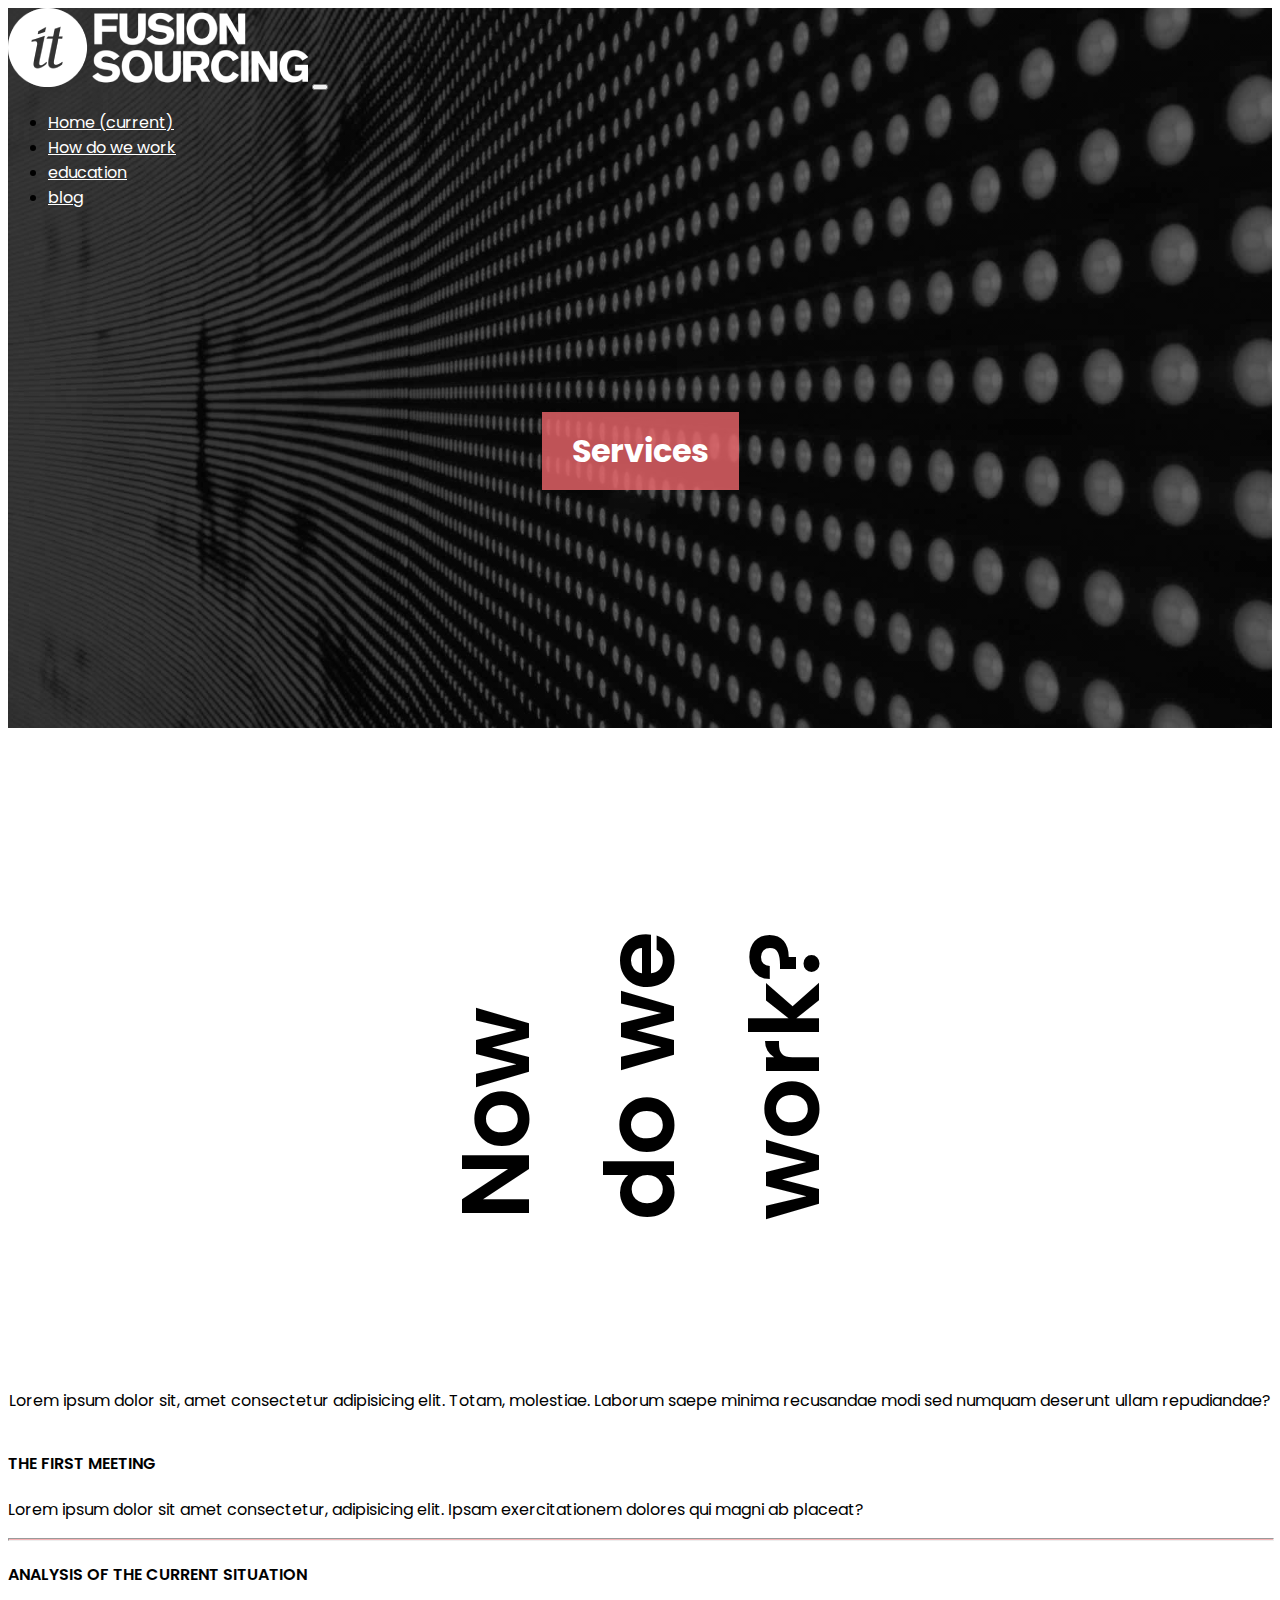
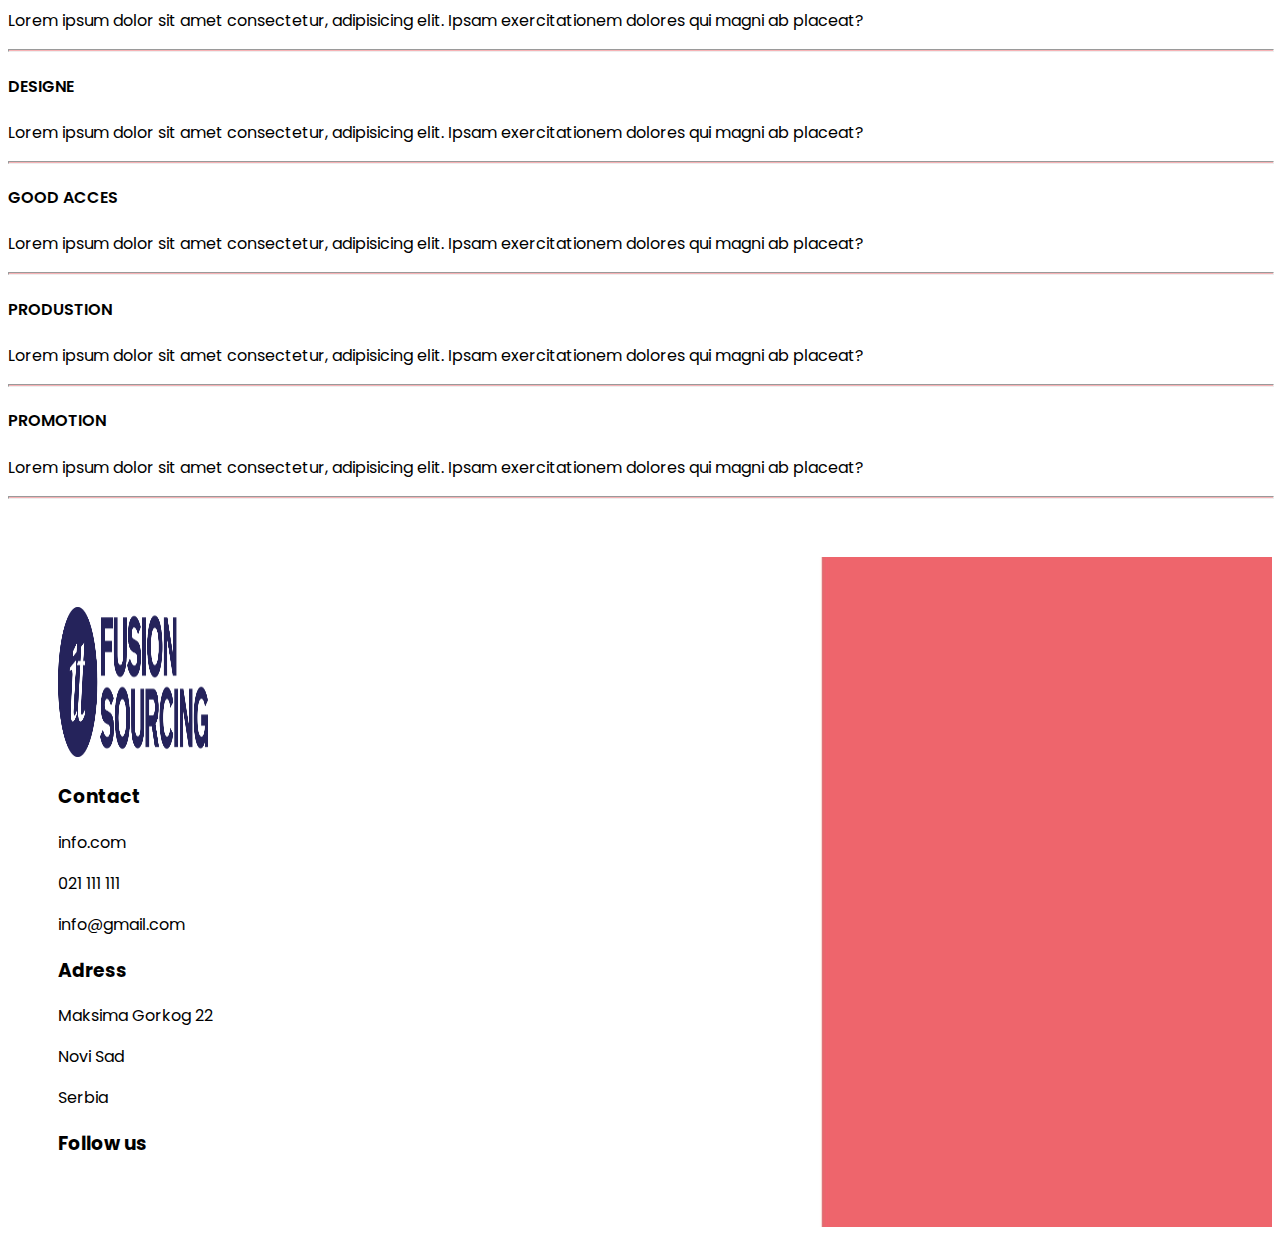
<file: how-do-we-work.html>
<!doctype html>
<html lang="en">

<head>
    <!-- Required meta tags -->
    <meta charset="utf-8">
    <meta name="viewport" content="width=device-width, initial-scale=1, shrink-to-fit=no">

    <!-- Bootstrap CSS -->
    <link rel="stylesheet" href="https://cdn.jsdelivr.net/npm/bootstrap@4.6.0/dist/css/bootstrap.min.css" integrity="sha384-B0vP5xmATw1+K9KRQjQERJvTumQW0nPEzvF6L/Z6nronJ3oUOFUFpCjEUQouq2+l" crossorigin="anonymous">

    <!-- Font Awesome -->
    <link rel="stylesheet" href="https://use.fontawesome.com/releases/v5.8.1/css/all.css"
        integrity="sha384-50oBUHEmvpQ+1lW4y57PTFmhCaXp0ML5d60M1M7uH2+nqUivzIebhndOJK28anvf" crossorigin="anonymous">


    <!-- Animate JS -->
    <link rel="stylesheet" href="https://cdnjs.cloudflare.com/ajax/libs/animate.css/4.1.1/animate.min.css" />

    <title>It Fusion Sourcing</title>
    <link rel="stylesheet" href="style.css">
</head>

<body>
    <!-- nav i header -->
    <header>
        <nav class="navbar navbar-expand-lg text-uppercase container">
            <a class="navbar-brand" href="#"><img src="./img/SOURCING-BELA-logo.png" alt=""></a>
            <button class="navbar-toggler" type="button" data-toggle="collapse" data-target="#navbarNav"
                aria-controls="navbarNav" aria-expanded="false" aria-label="Toggle navigation">
                <span class="navbar-toggler-icon"></span>
            </button>
            <div class="collapse navbar-collapse" id="navbarNav">
                <ul class="navbar-nav ml-auto ">
                    <li class="nav-item active">
                        <a class="nav-link" href="./index.html">Home <span class="sr-only">(current)</span></a>
                    </li>
                    <li class="nav-item">
                        <a class="nav-link" href="./how-do-we-work.html">How do we work</a>
                    </li>
                    <li class="nav-item">
                        <a class="nav-link" href="./education.html">education</a>
                    </li>
                    <li class="nav-item">
                        <a class="nav-link" href="./blog.html">blog</a>
                    </li>
                </ul>
            </div>
        </nav>
        <div class="headings">
            <h1>Services</h1>
        </div>
    </header>

<!-- how do we work -->
<section class="container services">
    <div class="row">
        <article class="col md-6">
            <h2>Now <br> do we <br> work?</h2>
            <p>Lorem ipsum dolor sit, amet consectetur adipisicing elit. Totam, molestiae. Laborum saepe minima recusandae modi sed numquam deserunt ullam repudiandae?</p>
        </article>
        <article class="col md-6">
            <div>
                <h4>the first meeting</h4>
                <p>Lorem ipsum dolor sit amet consectetur, adipisicing elit. Ipsam exercitationem dolores qui magni ab placeat?</p>
            </div>
            <hr>
            <div>
                <h4>analysis of the current situation</h4>
                <p>Lorem ipsum dolor sit amet consectetur, adipisicing elit. Ipsam exercitationem dolores qui magni ab placeat?</p>
            </div>
            <hr>
            <div>
                <h4>designe</h4>
                <p>Lorem ipsum dolor sit amet consectetur, adipisicing elit. Ipsam exercitationem dolores qui magni ab placeat?</p>
            </div>
            <hr>
            <div>
                <h4>good acces</h4>
                <p>Lorem ipsum dolor sit amet consectetur, adipisicing elit. Ipsam exercitationem dolores qui magni ab placeat?</p>
            </div>
            <hr>
            <div>
                <h4>produstion</h4>
                <p>Lorem ipsum dolor sit amet consectetur, adipisicing elit. Ipsam exercitationem dolores qui magni ab placeat?</p>
            </div>
            <hr>
            <div>
                <h4>promotion</h4>
                <p>Lorem ipsum dolor sit amet consectetur, adipisicing elit. Ipsam exercitationem dolores qui magni ab placeat?</p>
            </div>
            <hr>
            
        </article>
        
    </div>
</section>

<!-- footer -->
<footer>
    <div class="container">
        <div class="row">
            <div class="col md-3">
                <img class="img-fluid" src="./img/logo-plavi.png" alt="">
            </div>
            <div class="col md-3">
                <h3>Contact</h3>
                    <p><i class="fas fa-arrow-circle-right"></i> info.com</p>
                    <p><i class="fas fa-phone"></i> 021 111 111</p>
                    <p><i class="fas fa-envelope-open"></i> info@gmail.com</p>
            </div>
            <div class="col md-3">
                <h3>Adress</h3>
                    <p>Maksima Gorkog 22</p>
                    <p>Novi Sad</p>
                    <p>Serbia</p>              
            </div>
            <div class="col md-3">
                <h3>Follow us</h3>
                <a href=""><i class="fab fa-facebook-square"></i></a>
                <a href=""><i class="fab fa-instagram"></i></a>
                <a href=""><i class="fab fa-twitter"></i></a>
                <a href=""><i class="fab fa-github-square"></i></a>
            </div>
        </div>
    </div>
</footer>










    <script src="https://code.jquery.com/jquery-3.5.1.slim.min.js" integrity="sha384-DfXdz2htPH0lsSSs5nCTpuj/zy4C+OGpamoFVy38MVBnE+IbbVYUew+OrCXaRkfj" crossorigin="anonymous"></script>
<script src="https://cdn.jsdelivr.net/npm/popper.js@1.16.1/dist/umd/popper.min.js" integrity="sha384-9/reFTGAW83EW2RDu2S0VKaIzap3H66lZH81PoYlFhbGU+6BZp6G7niu735Sk7lN" crossorigin="anonymous"></script>
<script src="https://cdn.jsdelivr.net/npm/bootstrap@4.6.0/dist/js/bootstrap.min.js" integrity="sha384-+YQ4JLhjyBLPDQt//I+STsc9iw4uQqACwlvpslubQzn4u2UU2UFM80nGisd026JF" crossorigin="anonymous"></script>
<script src="./main.js"></script>
</body>

</html>
</file>
<file: style.css>
@import url('https://fonts.googleapis.com/css2?family=Poppins:wght@300;400;600;800&display=swap');
:root {
    --primaryColor: #25235b;
    --secondaryColor: #ee666c;  /*rgb(238, 102, 108)*/
    --tertiaryColor: #69c5d7;
    --black: #212529;
    --lightGray: #f3f3f2;
    --white: #fff;
    --fontSize: 16px;
    --fontFamily: 'Poppins', sans-serif;
    --transition: .5s ease;
    --boxShadow: 0 0 20px gray;
}

body {
    font-family: var(--fontFamily);
    font-size: var(--fontSize);
}

hr {
    display: block;
    content: "";
    background: rgba(238, 102, 108, .5);
    width: 100%;
    height: 1px;
}
/***********nav i header************/
header {
    background-image: linear-gradient(rgba(0,0,0,.6),rgba(0,0,0,.6)), url(./img/header3.jpg);
    background-position: center;
    background-size: cover;
    background-repeat: no-repeat;
    height: 80vh;
}

nav.fixed-top .navbar-brand img {
    width: 60%;
    height: 60%;
}

nav.fixed-top .nav-link:hover {
    color: var(--white) !important;
}
.fixed-top {
    background: rgb(238, 102, 108, .8) ;
    box-shadow: 0 0 5px var(--black);
}

header .nav-link {
    color: var(--white) !important;
}

header .nav-link:hover {
    color: var(--secondaryColor) !important;
}

header .headings {
    display: flex;
    justify-content: center;
    align-items: center;
    height: 50vh;
}

header .headings h1 {
    color: var(--white);
    padding: 15px 30px;
    background: rgba(238, 102, 108, .8);
}
/***********naslov************/
.naslov {
    background: var(--primaryColor);
    padding: 40px;
    margin-top: -200px;
}

.naslov h1 {
    color: var(--white);
    text-transform: uppercase;
    font-weight: 600;
    text-shadow: 0 0 5px var(--secondaryColor);
    margin-top: -150px;
}

.naslov h3 {
    color: var(--secondaryColor);
    text-transform: uppercase;
    
}

.naslov p {
    color: var(--white);
}

/***********usluge************/
.usluge .row .col div {
    padding: 20px;
    margin-bottom: 30px;
}

.usluge .row .col h3 {
    text-transform: uppercase;
    font-weight: 600;
}

.usluge .row .col:nth-child(1) div:nth-child(1) {
    background: var(--secondaryColor);
    color: var(--white);
}
.usluge .row .col:nth-child(1) div:nth-child(2) {
    background: var(--lightGray);
}

.usluge .row .col:nth-child(2) div:nth-child(1) {
    background: var(--primaryColor);
    color: var(--white);
}
.usluge .row .col:nth-child(2) div:nth-child(2) {
    background: var(--secondaryColor);
    color: var(--white);
}

.usluge .row .col:nth-child(3) div:nth-child(1) {
    background: var(--lightGray);
}
.usluge .row .col:nth-child(3) div:nth-child(2) {
    background: var(--primaryColor);
    color: var(--white);
}

.usluge .row .col:nth-child(2) {
    margin-top: 100px;
}

.usluge .col:nth-child(3) {
    margin-top: 200px;
}

/***********about************/
.about {
    background-image: url(./img/bg3.jpg);
    background-position: center;
    background-size: cover;
    background-repeat: no-repeat;
}
.about .row {
    margin-bottom: 50px;
}

.about .row div:nth-child(1) img {
    margin-top: 50px;
}

.about .row div:nth-child(2) .carousel {
    margin-top: 150px;
    background: var(--secondaryColor);
    padding: 50px;
    color: var(--white);
}

.about .row div:nth-child(2) .carousel .carousel-item {
    padding: 0 50px;
}

.about .row:nth-child(2) div:nth-child(2) h2 {
    transform: rotate(-90deg);
    font-size: 6rem;
    font-weight: 600;
    margin-top: 100px;
}

/***********footer************/
footer {
    background-image: url(./img/footer.jpg);
    background-position: center;
    background-size: cover;
    background-repeat: no-repeat;
    padding: 50px;
}
footer img {
    width: 150px;
    height: 150px;
}

footer a {
    text-decoration: none;
    color: var(--black);
    font-size: 2rem;
    transition: var(--transition);
}

footer a:hover {
    color: var(--white);
}

/***********how do we work************/

.services {
    padding: 50px 0;
}

.services h2 {
    transform: rotate(-90deg);
    font-size: 6rem;
    font-weight: 600;
    
}

.services .row article:nth-child(1) {
    display: flex;
    justify-content: center;
    align-items: center;
    flex-direction: column;
}
.services h4 {
text-transform: uppercase;
font-weight: 600;
}

/***********kursevi************/
.kursevi {
    padding: 50px 0;
}

.kursevi .card {
    border: none;
}

.kursevi .btn {
    background: var(--secondaryColor) !important;
    border: none;
    text-transform: uppercase;
}

/***********blog post************/
.blogPost {
    padding: 50px 0;
}

.blogPost .card {
    border: none;
}

.blogPost .hrLine {
    display: block;
    content: "";
    background: rgba(238, 102, 108, .5);
    width: 20%;
    height: 2px;
    margin-bottom: 20px;
}
</file>
